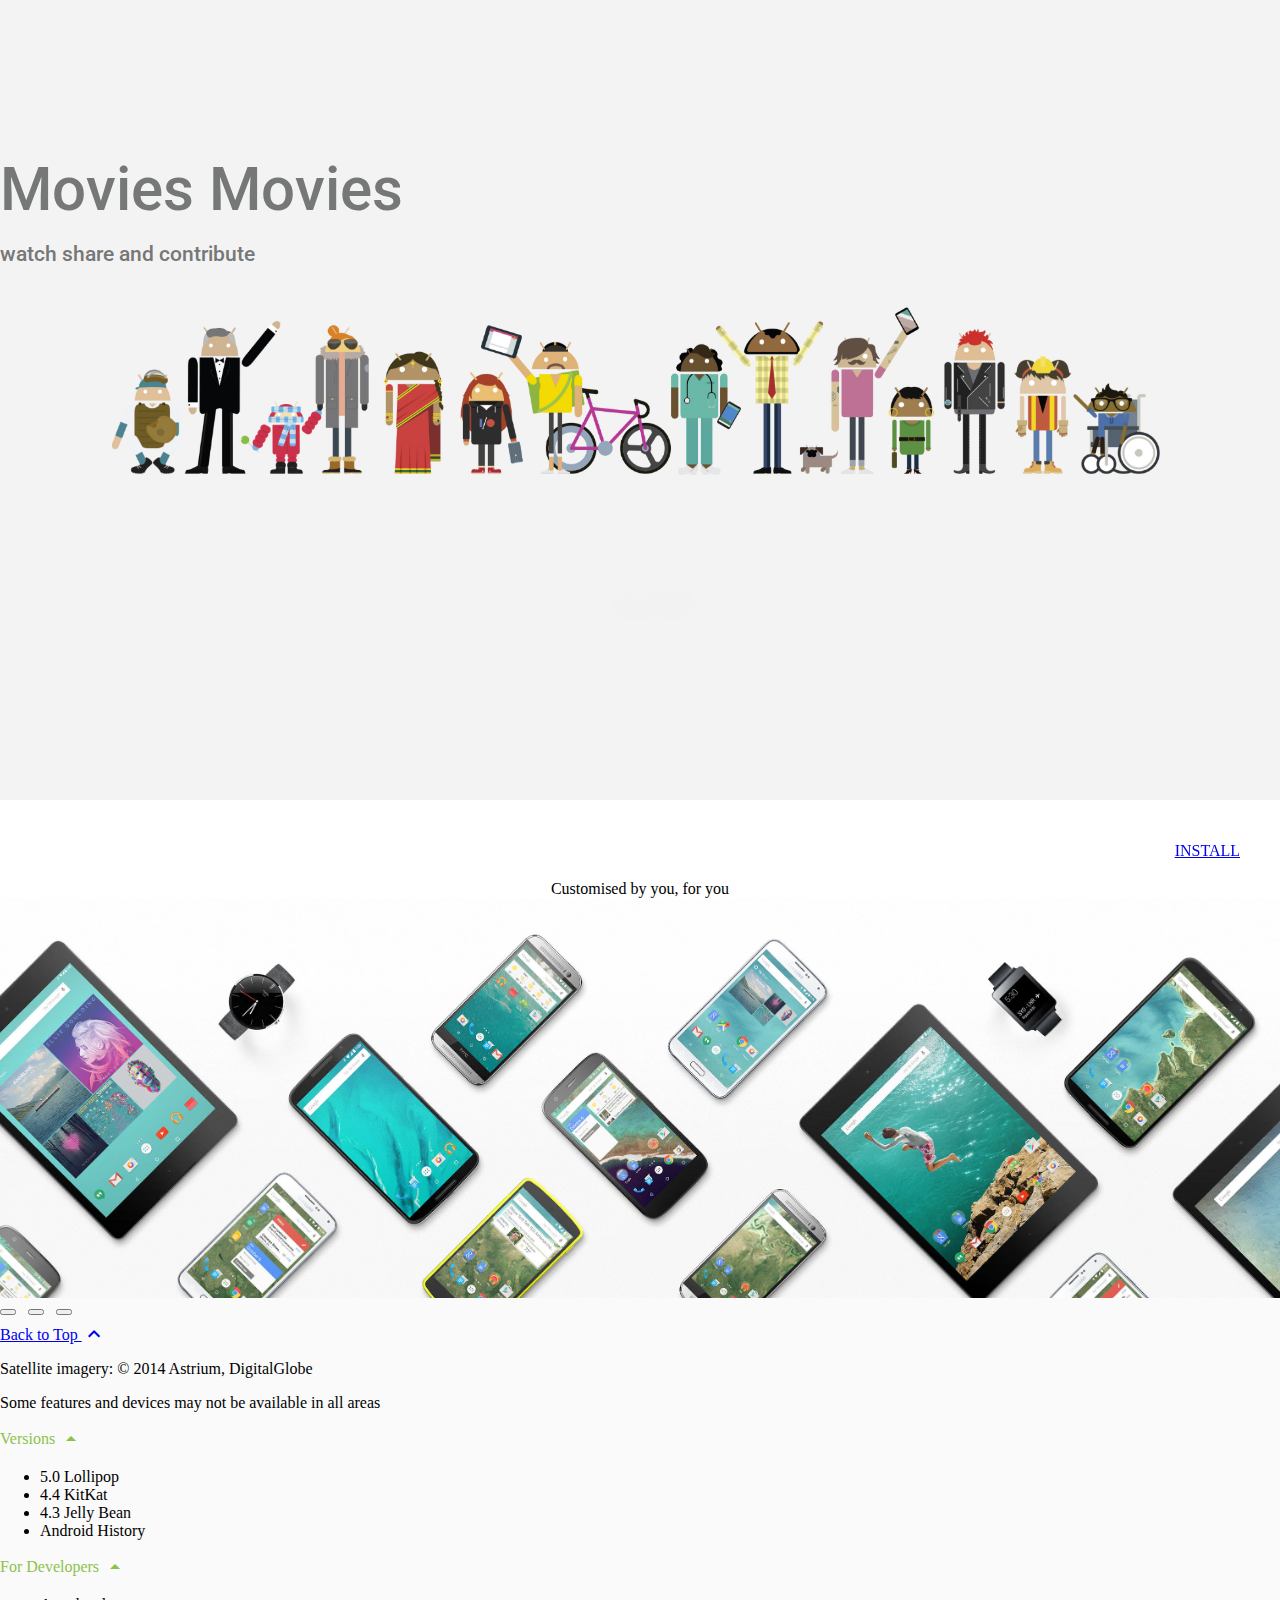
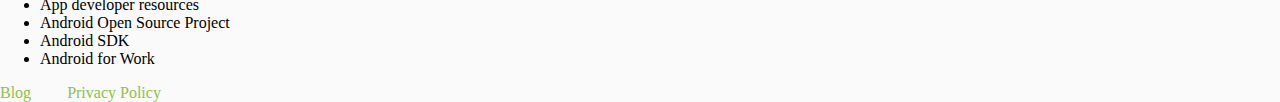
<file: index.html>
<!doctype html>
<!--
  Material Design Lite
  Copyright 2015 Google Inc. All rights reserved.

  Licensed under the Apache License, Version 2.0 (the "License");
  you may not use this file except in compliance with the License.
  You may obtain a copy of the License at

      https://www.apache.org/licenses/LICENSE-2.0

  Unless required by applicable law or agreed to in writing, software
  distributed under the License is distributed on an "AS IS" BASIS,
  WITHOUT WARRANTIES OR CONDITIONS OF ANY KIND, either express or implied.
  See the License for the specific language governing permissions and
  limitations under the License
-->

<html lang="en">
  <head>
    <meta charset="utf-8">
    <meta http-equiv="X-UA-Compatible" content="IE=edge">
    <meta name="description" content="Watch free movies online!">
    <meta name="viewport" content="width=device-width, initial-scale=1.0, minimum-scale=1.0">
	<link rel="shortcut icon" href="./githubpage/images/favicon.ico" />
    <title>Movie Arbiter</title>

    <!-- Page styles -->
    <link rel="stylesheet" href="https://fonts.googleapis.com/css?family=Roboto:regular,bold,italic,thin,light,bolditalic,black,medium&amp;lang=en">
    <link rel="stylesheet" href="https://fonts.googleapis.com/icon?family=Material+Icons">
    <link rel="stylesheet" href="https://code.getmdl.io/1.3.0/material.min.css">
    <link rel="stylesheet" href="githubpage/styles.css">
    <style>
    #view-source {
      position: fixed;
      display: block;
      right: 0;
      bottom: 0;
      margin-right: 40px;
      margin-bottom: 40px;
      z-index: 900;
    }
    </style>
  </head>
  <body>
    <div class="mdl-layout mdl-js-layout mdl-layout--fixed-header">

<!--      <div class="android-header mdl-layout__header mdl-layout__header&#45;&#45;waterfall">-->
<!--        <div class="mdl-layout__header-row">-->
<!--          <span class="android-title mdl-layout-title">-->
<!--            <img class="android-logo-image" src="images/android-logo.png">-->
<!--          </span>-->
<!--          &lt;!&ndash; Add spacer, to align navigation to the right in desktop &ndash;&gt;-->
<!--          <div class="android-header-spacer mdl-layout-spacer"></div>-->
<!--          <div class="android-search-box mdl-textfield mdl-js-textfield mdl-textfield&#45;&#45;expandable mdl-textfield&#45;&#45;floating-label mdl-textfield&#45;&#45;align-right mdl-textfield&#45;&#45;full-width">-->
<!--            <label class="mdl-button mdl-js-button mdl-button&#45;&#45;icon" for="search-field">-->
<!--              <i class="material-icons">search</i>-->
<!--            </label>-->
<!--            <div class="mdl-textfield__expandable-holder">-->
<!--              <input class="mdl-textfield__input" type="text" id="search-field">-->
<!--            </div>-->
<!--          </div>-->
<!--          &lt;!&ndash; Navigation &ndash;&gt;-->
<!--          <div class="android-navigation-container">-->
<!--            <nav class="android-navigation mdl-navigation">-->
<!--              <a class="mdl-navigation__link mdl-typography&#45;&#45;text-uppercase" href="">Phones</a>-->
<!--              <a class="mdl-navigation__link mdl-typography&#45;&#45;text-uppercase" href="">Tablets</a>-->
<!--              <a class="mdl-navigation__link mdl-typography&#45;&#45;text-uppercase" href="">Wear</a>-->
<!--              <a class="mdl-navigation__link mdl-typography&#45;&#45;text-uppercase" href="">TV</a>-->
<!--              <a class="mdl-navigation__link mdl-typography&#45;&#45;text-uppercase" href="">Auto</a>-->
<!--              <a class="mdl-navigation__link mdl-typography&#45;&#45;text-uppercase" href="">One</a>-->
<!--              <a class="mdl-navigation__link mdl-typography&#45;&#45;text-uppercase" href="">Play</a>-->
<!--            </nav>-->
<!--          </div>-->
<!--          <span class="android-mobile-title mdl-layout-title">-->
<!--            <img class="android-logo-image" src="images/android-logo.png">-->
<!--          </span>-->
<!--          <button class="android-more-button mdl-button mdl-js-button mdl-button&#45;&#45;icon mdl-js-ripple-effect" id="more-button">-->
<!--            <i class="material-icons">more_vert</i>-->
<!--          </button>-->
<!--          <ul class="mdl-menu mdl-js-menu mdl-menu&#45;&#45;bottom-right mdl-js-ripple-effect" for="more-button">-->
<!--            <li class="mdl-menu__item">5.0 Lollipop</li>-->
<!--            <li class="mdl-menu__item">4.4 KitKat</li>-->
<!--            <li disabled class="mdl-menu__item">4.3 Jelly Bean</li>-->
<!--            <li class="mdl-menu__item">Android History</li>-->
<!--          </ul>-->
<!--        </div>-->
<!--      </div>-->

<!--      <div class="android-drawer mdl-layout__drawer">-->
<!--        <span class="mdl-layout-title">-->
<!--          <img class="android-logo-image" src="images/android-logo-white.png">-->
<!--        </span>-->
<!--        <nav class="mdl-navigation">-->
<!--          <a class="mdl-navigation__link" href="">Phones</a>-->
<!--          <a class="mdl-navigation__link" href="">Tablets</a>-->
<!--          <a class="mdl-navigation__link" href="">Wear</a>-->
<!--          <a class="mdl-navigation__link" href="">TV</a>-->
<!--          <a class="mdl-navigation__link" href="">Auto</a>-->
<!--          <a class="mdl-navigation__link" href="">One</a>-->
<!--          <a class="mdl-navigation__link" href="">Play</a>-->
<!--          <div class="android-drawer-separator"></div>-->
<!--          <span class="mdl-navigation__link" href="">Versions</span>-->
<!--          <a class="mdl-navigation__link" href="">Lollipop 5.0</a>-->
<!--          <a class="mdl-navigation__link" href="">KitKat 4.4</a>-->
<!--          <a class="mdl-navigation__link" href="">Jelly Bean 4.3</a>-->
<!--          <a class="mdl-navigation__link" href="">Android history</a>-->
<!--          <div class="android-drawer-separator"></div>-->
<!--          <span class="mdl-navigation__link" href="">Resources</span>-->
<!--          <a class="mdl-navigation__link" href="">Official blog</a>-->
<!--          <a class="mdl-navigation__link" href="">Android on Google+</a>-->
<!--          <a class="mdl-navigation__link" href="">Android on Twitter</a>-->
<!--          <div class="android-drawer-separator"></div>-->
<!--          <span class="mdl-navigation__link" href="">For developers</span>-->
<!--          <a class="mdl-navigation__link" href="">App developer resources</a>-->
<!--          <a class="mdl-navigation__link" href="">Android Open Source Project</a>-->
<!--          <a class="mdl-navigation__link" href="">Android SDK</a>-->
<!--        </nav>-->
<!--      </div>-->

      <div class="android-content mdl-layout__content">
        <a name="top"></a>
        <div class="android-be-together-section mdl-typography--text-center">
          <div class="logo-font android-slogan">Movies Movies</div>
          <div class="logo-font android-sub-slogan">watch share and contribute</div>
          <div class="logo-font android-create-character">
<!--            <a href=""><img src="images/andy.png"> create your android character</a>-->
          </div>

<!--          <a href="#screens">-->
<!--            <button class="android-fab mdl-button mdl-button&#45;&#45;colored mdl-js-button mdl-button&#45;&#45;fab mdl-js-ripple-effect">-->
<!--              <i class="material-icons">expand_more</i>-->
<!--            </button>-->
<!--          </a>-->
        </div>
<!--        <div class="android-screen-section mdl-typography&#45;&#45;text-center">-->
<!--          <a name="screens"></a>-->
<!--          <div class="mdl-typography&#45;&#45;display-1-color-contrast">Powering screens of all sizes</div>-->
<!--          <div class="android-screens">-->
<!--            <div class="android-wear android-screen">-->
<!--              <a class="android-image-link" href="">-->
<!--                <img class="android-screen-image" src="images/wear-silver-on.png">-->
<!--                <img class="android-screen-image" src="images/wear-black-on.png">-->
<!--              </a>-->
<!--              <a class="android-link mdl-typography&#45;&#45;font-regular mdl-typography&#45;&#45;text-uppercase" href="">Android Wear</a>-->
<!--            </div>-->
<!--            <div class="android-phone android-screen">-->
<!--              <a class="android-image-link" href="">-->
<!--                <img class="android-screen-image" src="images/nexus6-on.jpg">-->
<!--              </a>-->
<!--              <a class="android-link mdl-typography&#45;&#45;font-regular mdl-typography&#45;&#45;text-uppercase" href="">Phones</a>-->
<!--            </div>-->
<!--            <div class="android-tablet android-screen">-->
<!--              <a class="android-image-link" href="">-->
<!--                <img class="android-screen-image" src="images/nexus9-on.jpg">-->
<!--              </a>-->
<!--              <a class="android-link mdl-typography&#45;&#45;font-regular mdl-typography&#45;&#45;text-uppercase" href="">Tablets</a>-->
<!--            </div>-->
<!--            <div class="android-tv android-screen">-->
<!--              <a class="android-image-link" href="">-->
<!--                <img class="android-screen-image" src="images/tv-on.jpg">-->
<!--              </a>-->
<!--              <a class="android-link mdl-typography&#45;&#45;font-regular mdl-typography&#45;&#45;text-uppercase" href="">Android TV</a>-->
<!--            </div>-->
<!--            <div class="android-auto android-screen">-->
<!--              <a class="android-image-link" href="">-->
<!--                <img class="android-screen-image" src="images/auto-on.jpg">-->
<!--              </a>-->
<!--              <a class="android-link mdl-typography&#45;&#45;font-regular mdl-typography&#45;&#45;text-uppercase mdl-typography&#45;&#45;text-left" href="">Coming Soon: Android Auto</a>-->
<!--            </div>-->
<!--          </div>-->
<!--        </div>-->
<!--        <div class="android-wear-section">-->
<!--          <div class="android-wear-band">-->
<!--            <div class="android-wear-band-text">-->
<!--              <div class="mdl-typography&#45;&#45;display-2 mdl-typography&#45;&#45;font-thin">The best of Google built in</div>-->
<!--              <p class="mdl-typography&#45;&#45;headline mdl-typography&#45;&#45;font-thin">-->
<!--                Android works perfectly with your favourite apps like Google Maps,-->
<!--                Calendar and YouTube.-->
<!--              </p>-->
<!--              <p>-->
<!--                <a class="mdl-typography&#45;&#45;font-regular mdl-typography&#45;&#45;text-uppercase android-alt-link" href="">-->
<!--                  See what's new in the Play Store&nbsp;<i class="material-icons">chevron_right</i>-->
<!--                </a>-->
<!--              </p>-->
<!--            </div>-->
<!--          </div>-->
<!--        </div>-->
        <div class="android-customized-section">
          <div class="android-customized-section-text">
            <div class="mdl-typography--font-light mdl-typography--display-1-color-contrast">Customised by you, for you</div>
<!--            <p class="mdl-typography&#45;&#45;font-light">-->
<!--              Put the movie that you care about: the latest news, the weather or a stream of your recent photos.-->
<!--              <br>-->
<!--              <a href="" class="android-link mdl-typography&#45;&#45;font-light">Customise your phone</a>-->
<!--            </p>-->
          </div>
          <div class="android-customized-section-image"></div>
        </div>
<!--        <div class="android-more-section">-->
<!--          <div class="android-section-title mdl-typography&#45;&#45;display-1-color-contrast">More from Android</div>-->
<!--          <div class="android-card-container mdl-grid">-->
<!--            <div class="mdl-cell mdl-cell&#45;&#45;3-col mdl-cell&#45;&#45;4-col-tablet mdl-cell&#45;&#45;4-col-phone mdl-card mdl-shadow&#45;&#45;3dp">-->
<!--              <div class="mdl-card__media">-->
<!--                <img src="images/more-from-1.png">-->
<!--              </div>-->
<!--              <div class="mdl-card__title">-->
<!--                 <h4 class="mdl-card__title-text">Get going on Android</h4>-->
<!--              </div>-->
<!--              <div class="mdl-card__supporting-text">-->
<!--                <span class="mdl-typography&#45;&#45;font-light mdl-typography&#45;&#45;subhead">Four tips to make your switch to Android quick and easy</span>-->
<!--              </div>-->
<!--              <div class="mdl-card__actions">-->
<!--                 <a class="android-link mdl-button mdl-js-button mdl-typography&#45;&#45;text-uppercase" href="">-->
<!--                   Make the switch-->
<!--                   <i class="material-icons">chevron_right</i>-->
<!--                 </a>-->
<!--              </div>-->
<!--            </div>-->

<!--            <div class="mdl-cell mdl-cell&#45;&#45;3-col mdl-cell&#45;&#45;4-col-tablet mdl-cell&#45;&#45;4-col-phone mdl-card mdl-shadow&#45;&#45;3dp">-->
<!--              <div class="mdl-card__media">-->
<!--                <img src="images/more-from-4.png">-->
<!--              </div>-->
<!--              <div class="mdl-card__title">-->
<!--                 <h4 class="mdl-card__title-text">Create your own Android character</h4>-->
<!--              </div>-->
<!--              <div class="mdl-card__supporting-text">-->
<!--                <span class="mdl-typography&#45;&#45;font-light mdl-typography&#45;&#45;subhead">Turn the little green Android mascot into you, your friends, anyone!</span>-->
<!--              </div>-->
<!--              <div class="mdl-card__actions">-->
<!--                 <a class="android-link mdl-button mdl-js-button mdl-typography&#45;&#45;text-uppercase" href="">-->
<!--                   androidify.com-->
<!--                   <i class="material-icons">chevron_right</i>-->
<!--                 </a>-->
<!--              </div>-->
<!--            </div>-->

<!--            <div class="mdl-cell mdl-cell&#45;&#45;3-col mdl-cell&#45;&#45;4-col-tablet mdl-cell&#45;&#45;4-col-phone mdl-card mdl-shadow&#45;&#45;3dp">-->
<!--              <div class="mdl-card__media">-->
<!--                <img src="images/more-from-2.png">-->
<!--              </div>-->
<!--              <div class="mdl-card__title">-->
<!--                 <h4 class="mdl-card__title-text">Get a clean customisable home screen</h4>-->
<!--              </div>-->
<!--              <div class="mdl-card__supporting-text">-->
<!--                <span class="mdl-typography&#45;&#45;font-light mdl-typography&#45;&#45;subhead">A clean, simple, customisable home screen that comes with the power of Google Now: Traffic alerts, weather and much more, just a swipe away.</span>-->
<!--              </div>-->
<!--              <div class="mdl-card__actions">-->
<!--                 <a class="android-link mdl-button mdl-js-button mdl-typography&#45;&#45;text-uppercase" href="">-->
<!--                   Download now-->
<!--                   <i class="material-icons">chevron_right</i>-->
<!--                 </a>-->
<!--              </div>-->
<!--            </div>-->

<!--            <div class="mdl-cell mdl-cell&#45;&#45;3-col mdl-cell&#45;&#45;4-col-tablet mdl-cell&#45;&#45;4-col-phone mdl-card mdl-shadow&#45;&#45;3dp">-->
<!--              <div class="mdl-card__media">-->
<!--                <img src="images/more-from-3.png">-->
<!--              </div>-->
<!--              <div class="mdl-card__title">-->
<!--                 <h4 class="mdl-card__title-text">Millions to choose from</h4>-->
<!--              </div>-->
<!--              <div class="mdl-card__supporting-text">-->
<!--                <span class="mdl-typography&#45;&#45;font-light mdl-typography&#45;&#45;subhead">Hail a taxi, find a recipe, run through a temple – Google Play has all the apps and games that let you make your Android device uniquely yours.</span>-->
<!--              </div>-->
<!--              <div class="mdl-card__actions">-->
<!--                 <a class="android-link mdl-button mdl-js-button mdl-typography&#45;&#45;text-uppercase" href="">-->
<!--                   Find apps-->
<!--                   <i class="material-icons">chevron_right</i>-->
<!--                 </a>-->
<!--              </div>-->
<!--            </div>-->
<!--          </div>-->
<!--        </div>-->

        <footer class="android-footer mdl-mega-footer">
          <div class="mdl-mega-footer--top-section">
            <div class="mdl-mega-footer--left-section">
              <button class="mdl-mega-footer--social-btn"></button>
              &nbsp;
              <button class="mdl-mega-footer--social-btn"></button>
              &nbsp;
              <button class="mdl-mega-footer--social-btn"></button>
            </div>
            <div class="mdl-mega-footer--right-section">
              <a class="mdl-typography--font-light" href="#top">
                Back to Top
                <i class="material-icons">expand_less</i>
              </a>
            </div>
          </div>

          <div class="mdl-mega-footer--middle-section">
            <p class="mdl-typography--font-light">Satellite imagery: © 2014 Astrium, DigitalGlobe</p>
            <p class="mdl-typography--font-light">Some features and devices may not be available in all areas</p>
          </div>

          <div class="mdl-mega-footer--bottom-section">
            <a class="android-link android-link-menu mdl-typography--font-light" id="version-dropdown">
              Versions
              <i class="material-icons">arrow_drop_up</i>
            </a>
            <ul class="mdl-menu mdl-js-menu mdl-menu--top-left mdl-js-ripple-effect" for="version-dropdown">
              <li class="mdl-menu__item">5.0 Lollipop</li>
              <li class="mdl-menu__item">4.4 KitKat</li>
              <li class="mdl-menu__item">4.3 Jelly Bean</li>
              <li class="mdl-menu__item">Android History</li>
            </ul>
            <a class="android-link android-link-menu mdl-typography--font-light" id="developers-dropdown">
              For Developers
              <i class="material-icons">arrow_drop_up</i>
            </a>
            <ul class="mdl-menu mdl-js-menu mdl-menu--top-left mdl-js-ripple-effect" for="developers-dropdown">
              <li class="mdl-menu__item">App developer resources</li>
              <li class="mdl-menu__item">Android Open Source Project</li>
              <li class="mdl-menu__item">Android SDK</li>
              <li class="mdl-menu__item">Android for Work</li>
            </ul>
            <a class="android-link mdl-typography--font-light" href="">Blog</a>
            <a class="android-link mdl-typography--font-light" href="">Privacy Policy</a>
          </div>

        </footer>
      </div>
    </div>
    <a href="https://play.google.com/store/apps/details?id=com.yami.movie" target="_blank" id="view-source" class="mdl-button mdl-js-button mdl-button--raised mdl-js-ripple-effect mdl-color--accent mdl-color-text--accent-contrast">INSTALL</a>
    <script src="https://code.getmdl.io/1.3.0/material.min.js"></script>
  </body>
</html>
</file>
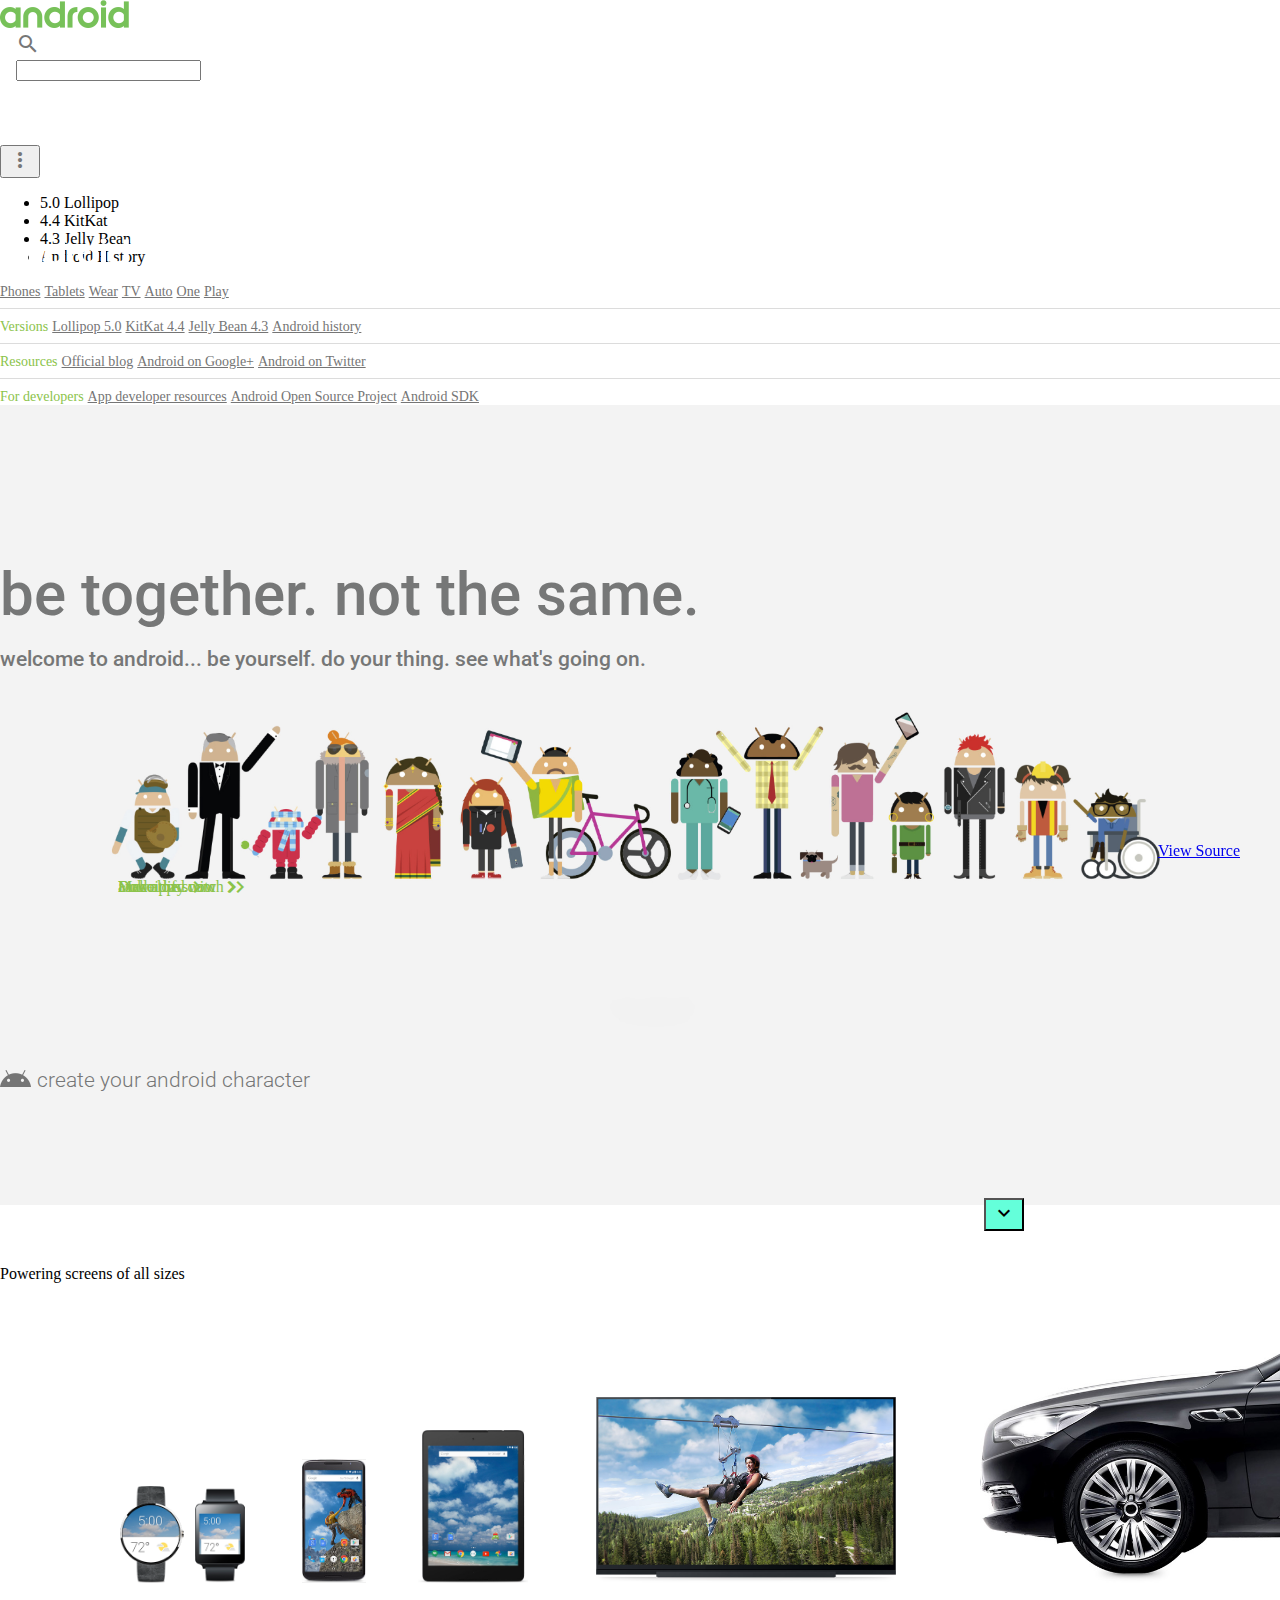
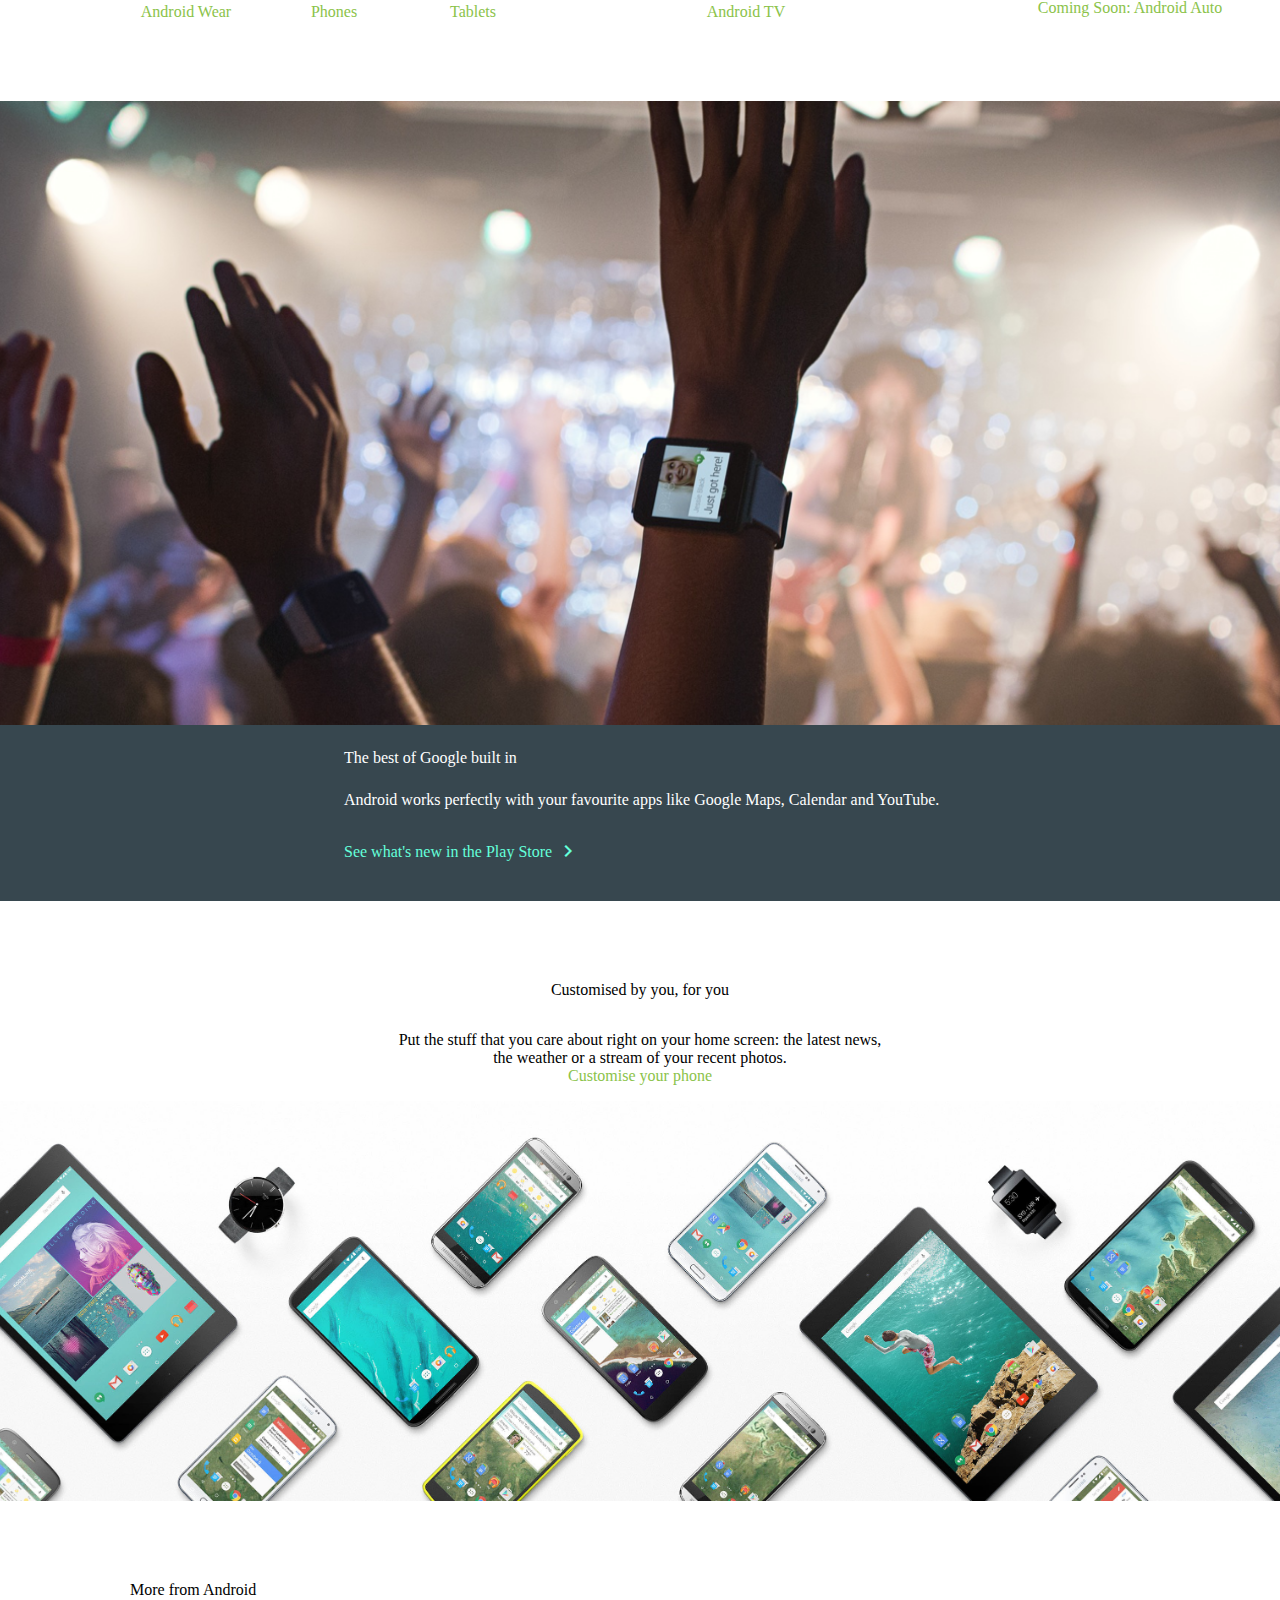
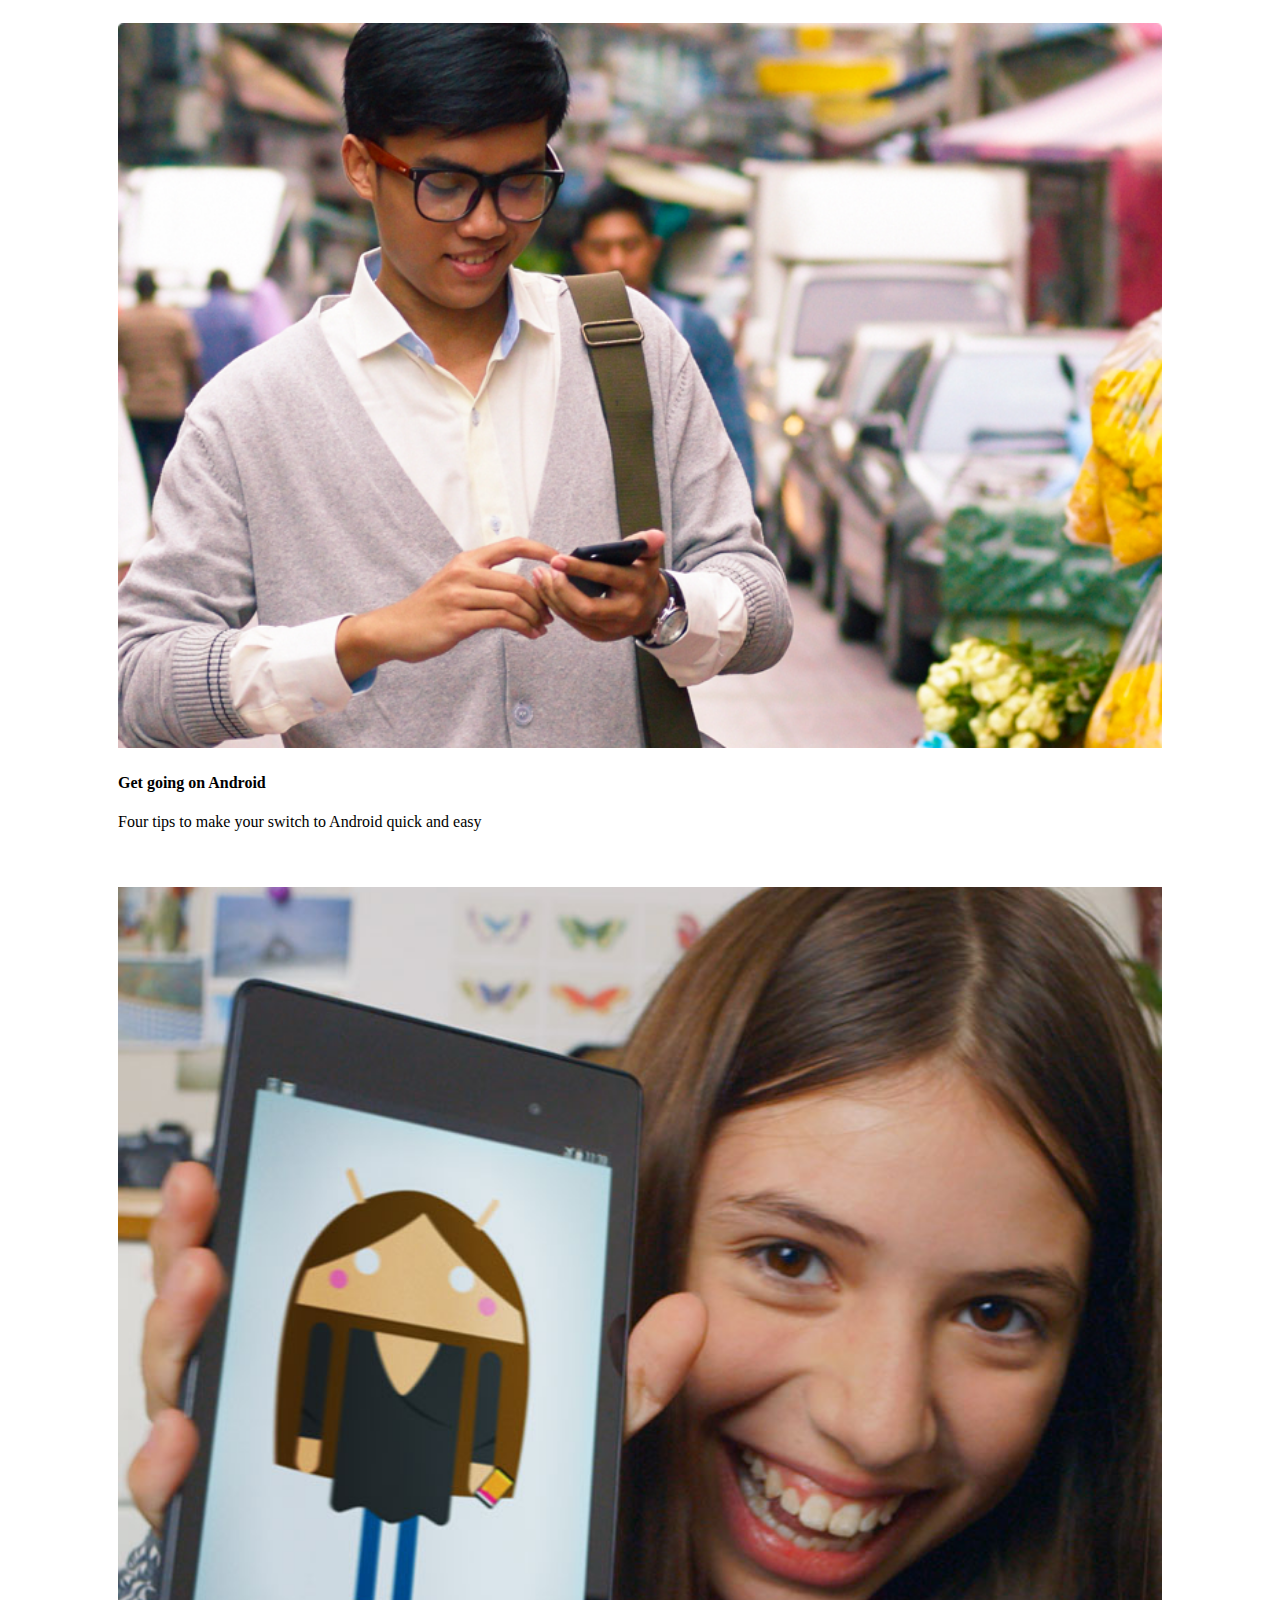
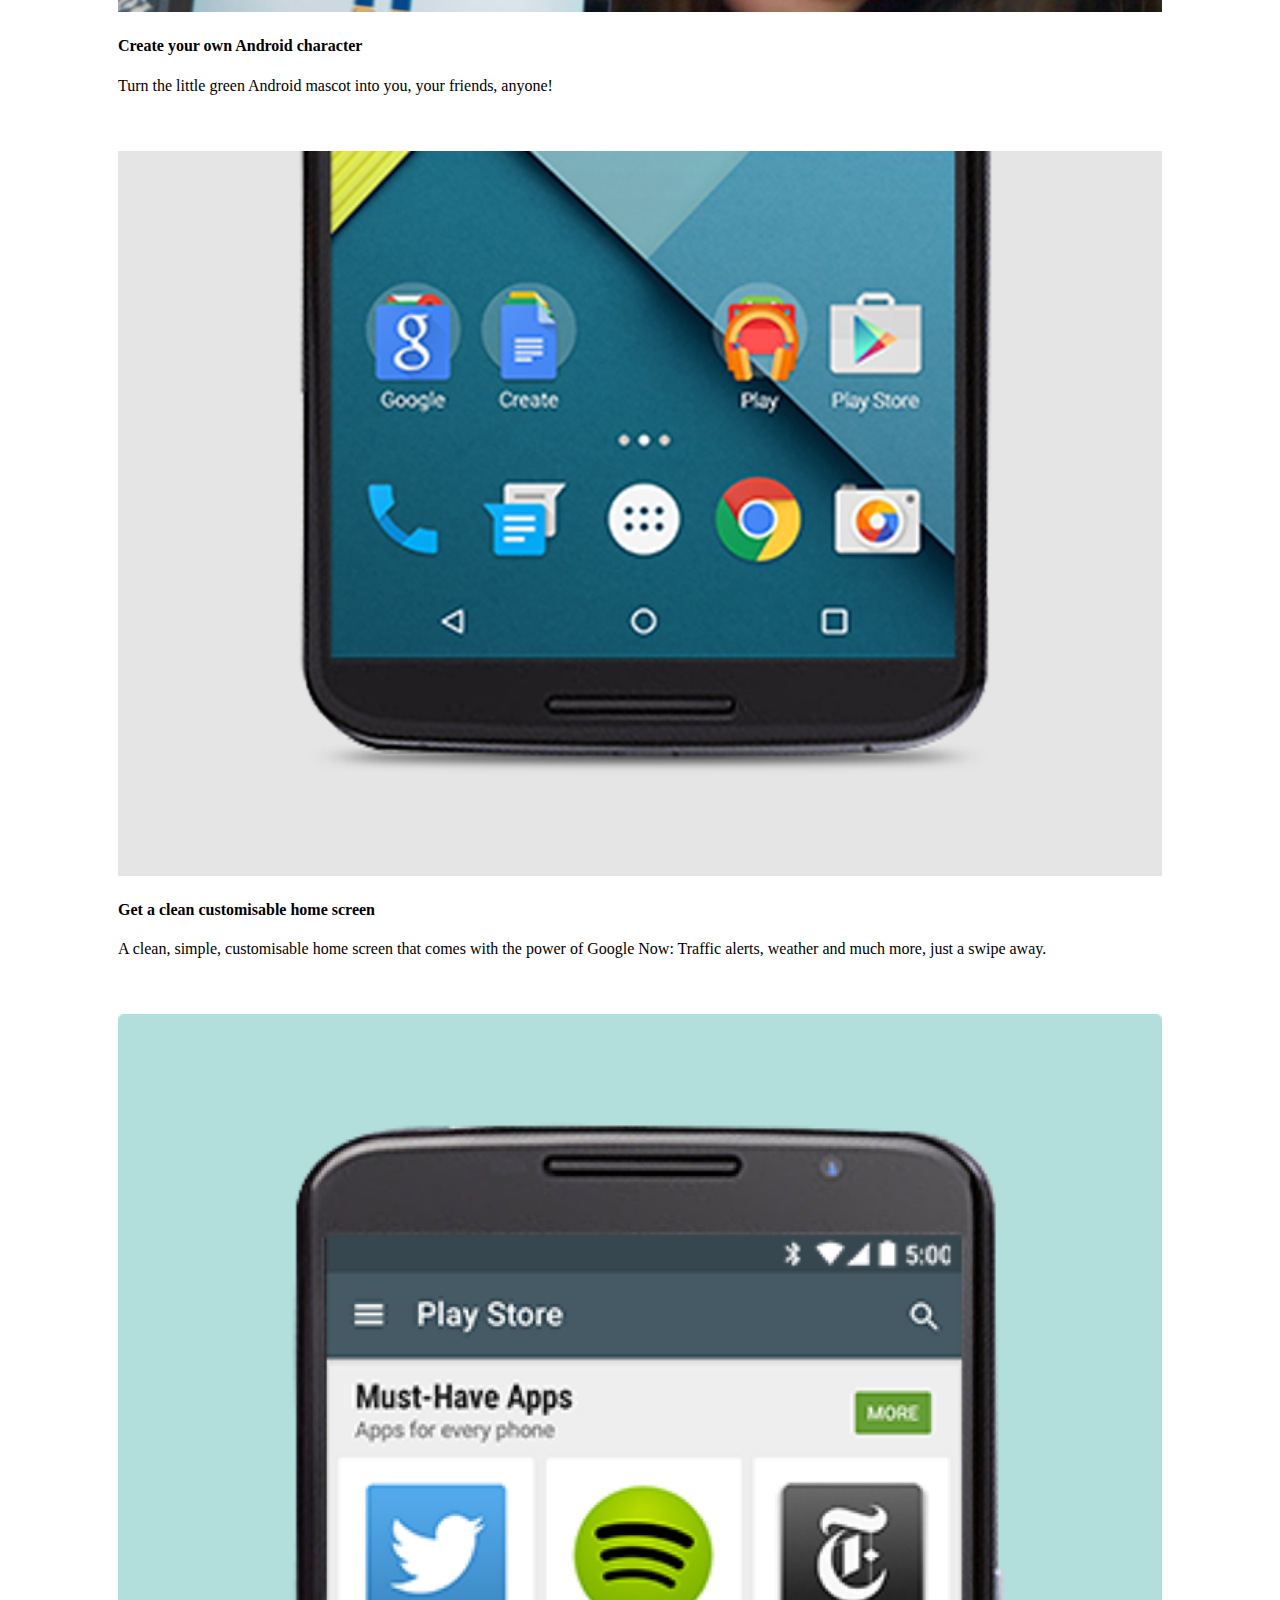
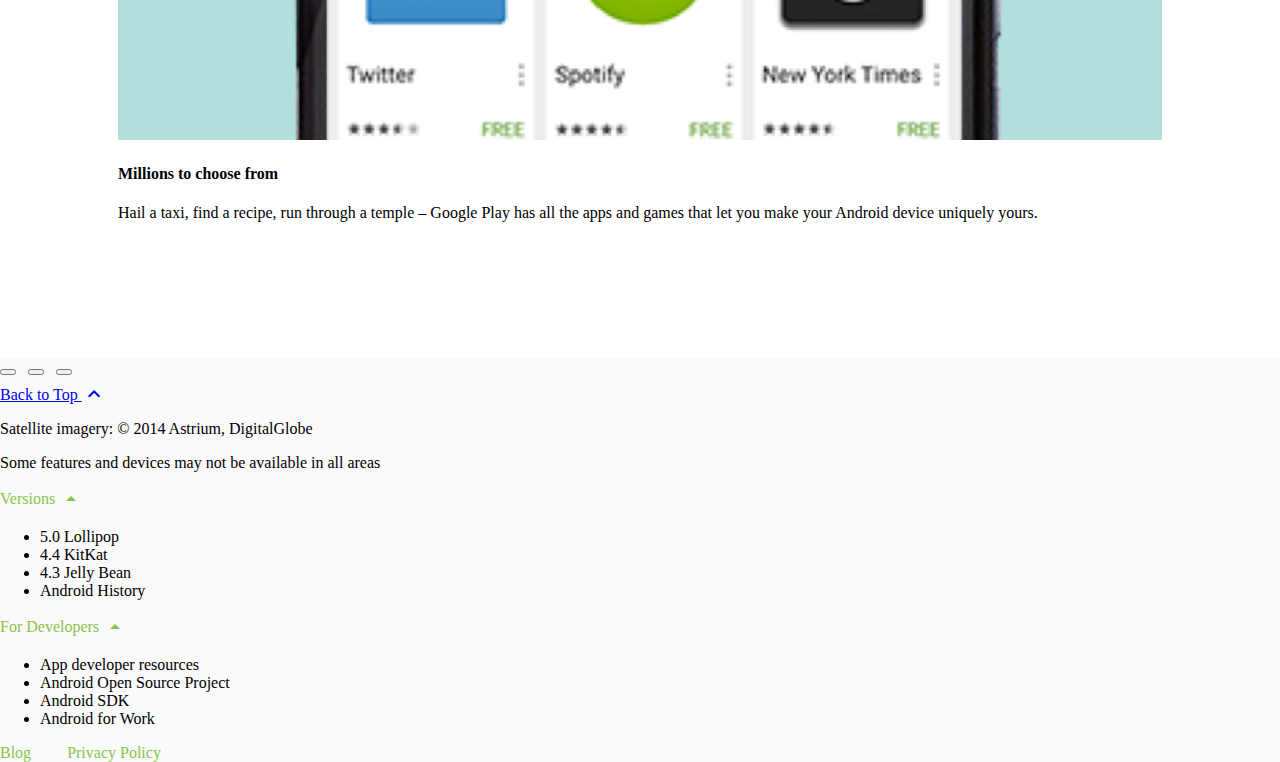
<file: githubpage/index.html>
<!doctype html>
<!--
  Material Design Lite
  Copyright 2015 Google Inc. All rights reserved.

  Licensed under the Apache License, Version 2.0 (the "License");
  you may not use this file except in compliance with the License.
  You may obtain a copy of the License at

      https://www.apache.org/licenses/LICENSE-2.0

  Unless required by applicable law or agreed to in writing, software
  distributed under the License is distributed on an "AS IS" BASIS,
  WITHOUT WARRANTIES OR CONDITIONS OF ANY KIND, either express or implied.
  See the License for the specific language governing permissions and
  limitations under the License
-->

<html lang="en">
  <head>
    <meta charset="utf-8">
    <meta http-equiv="X-UA-Compatible" content="IE=edge">
    <meta name="description" content="Introducing Lollipop, a sweet new take on Android.">
    <meta name="viewport" content="width=device-width, initial-scale=1.0, minimum-scale=1.0">
    <title>Android</title>

    <!-- Page styles -->
    <link rel="stylesheet" href="https://fonts.googleapis.com/css?family=Roboto:regular,bold,italic,thin,light,bolditalic,black,medium&amp;lang=en">
    <link rel="stylesheet" href="https://fonts.googleapis.com/icon?family=Material+Icons">
    <link rel="stylesheet" href="https://code.getmdl.io/1.3.0/material.min.css">
    <link rel="stylesheet" href="styles.css">
    <style>
    #view-source {
      position: fixed;
      display: block;
      right: 0;
      bottom: 0;
      margin-right: 40px;
      margin-bottom: 40px;
      z-index: 900;
    }
    </style>
  </head>
  <body>
    <div class="mdl-layout mdl-js-layout mdl-layout--fixed-header">

      <div class="android-header mdl-layout__header mdl-layout__header--waterfall">
        <div class="mdl-layout__header-row">
          <span class="android-title mdl-layout-title">
            <img class="android-logo-image" src="images/android-logo.png">
          </span>
          <!-- Add spacer, to align navigation to the right in desktop -->
          <div class="android-header-spacer mdl-layout-spacer"></div>
          <div class="android-search-box mdl-textfield mdl-js-textfield mdl-textfield--expandable mdl-textfield--floating-label mdl-textfield--align-right mdl-textfield--full-width">
            <label class="mdl-button mdl-js-button mdl-button--icon" for="search-field">
              <i class="material-icons">search</i>
            </label>
            <div class="mdl-textfield__expandable-holder">
              <input class="mdl-textfield__input" type="text" id="search-field">
            </div>
          </div>
          <!-- Navigation -->
          <div class="android-navigation-container">
            <nav class="android-navigation mdl-navigation">
              <a class="mdl-navigation__link mdl-typography--text-uppercase" href="">Phones</a>
              <a class="mdl-navigation__link mdl-typography--text-uppercase" href="">Tablets</a>
              <a class="mdl-navigation__link mdl-typography--text-uppercase" href="">Wear</a>
              <a class="mdl-navigation__link mdl-typography--text-uppercase" href="">TV</a>
              <a class="mdl-navigation__link mdl-typography--text-uppercase" href="">Auto</a>
              <a class="mdl-navigation__link mdl-typography--text-uppercase" href="">One</a>
              <a class="mdl-navigation__link mdl-typography--text-uppercase" href="">Play</a>
            </nav>
          </div>
          <span class="android-mobile-title mdl-layout-title">
            <img class="android-logo-image" src="images/android-logo.png">
          </span>
          <button class="android-more-button mdl-button mdl-js-button mdl-button--icon mdl-js-ripple-effect" id="more-button">
            <i class="material-icons">more_vert</i>
          </button>
          <ul class="mdl-menu mdl-js-menu mdl-menu--bottom-right mdl-js-ripple-effect" for="more-button">
            <li class="mdl-menu__item">5.0 Lollipop</li>
            <li class="mdl-menu__item">4.4 KitKat</li>
            <li disabled class="mdl-menu__item">4.3 Jelly Bean</li>
            <li class="mdl-menu__item">Android History</li>
          </ul>
        </div>
      </div>

      <div class="android-drawer mdl-layout__drawer">
        <span class="mdl-layout-title">
          <img class="android-logo-image" src="images/android-logo-white.png">
        </span>
        <nav class="mdl-navigation">
          <a class="mdl-navigation__link" href="">Phones</a>
          <a class="mdl-navigation__link" href="">Tablets</a>
          <a class="mdl-navigation__link" href="">Wear</a>
          <a class="mdl-navigation__link" href="">TV</a>
          <a class="mdl-navigation__link" href="">Auto</a>
          <a class="mdl-navigation__link" href="">One</a>
          <a class="mdl-navigation__link" href="">Play</a>
          <div class="android-drawer-separator"></div>
          <span class="mdl-navigation__link" href="">Versions</span>
          <a class="mdl-navigation__link" href="">Lollipop 5.0</a>
          <a class="mdl-navigation__link" href="">KitKat 4.4</a>
          <a class="mdl-navigation__link" href="">Jelly Bean 4.3</a>
          <a class="mdl-navigation__link" href="">Android history</a>
          <div class="android-drawer-separator"></div>
          <span class="mdl-navigation__link" href="">Resources</span>
          <a class="mdl-navigation__link" href="">Official blog</a>
          <a class="mdl-navigation__link" href="">Android on Google+</a>
          <a class="mdl-navigation__link" href="">Android on Twitter</a>
          <div class="android-drawer-separator"></div>
          <span class="mdl-navigation__link" href="">For developers</span>
          <a class="mdl-navigation__link" href="">App developer resources</a>
          <a class="mdl-navigation__link" href="">Android Open Source Project</a>
          <a class="mdl-navigation__link" href="">Android SDK</a>
        </nav>
      </div>

      <div class="android-content mdl-layout__content">
        <a name="top"></a>
        <div class="android-be-together-section mdl-typography--text-center">
          <div class="logo-font android-slogan">be together. not the same.</div>
          <div class="logo-font android-sub-slogan">welcome to android... be yourself. do your thing. see what's going on.</div>
          <div class="logo-font android-create-character">
            <a href=""><img src="images/andy.png"> create your android character</a>
          </div>

          <a href="#screens">
            <button class="android-fab mdl-button mdl-button--colored mdl-js-button mdl-button--fab mdl-js-ripple-effect">
              <i class="material-icons">expand_more</i>
            </button>
          </a>
        </div>
        <div class="android-screen-section mdl-typography--text-center">
          <a name="screens"></a>
          <div class="mdl-typography--display-1-color-contrast">Powering screens of all sizes</div>
          <div class="android-screens">
            <div class="android-wear android-screen">
              <a class="android-image-link" href="">
                <img class="android-screen-image" src="images/wear-silver-on.png">
                <img class="android-screen-image" src="images/wear-black-on.png">
              </a>
              <a class="android-link mdl-typography--font-regular mdl-typography--text-uppercase" href="">Android Wear</a>
            </div>
            <div class="android-phone android-screen">
              <a class="android-image-link" href="">
                <img class="android-screen-image" src="images/nexus6-on.jpg">
              </a>
              <a class="android-link mdl-typography--font-regular mdl-typography--text-uppercase" href="">Phones</a>
            </div>
            <div class="android-tablet android-screen">
              <a class="android-image-link" href="">
                <img class="android-screen-image" src="images/nexus9-on.jpg">
              </a>
              <a class="android-link mdl-typography--font-regular mdl-typography--text-uppercase" href="">Tablets</a>
            </div>
            <div class="android-tv android-screen">
              <a class="android-image-link" href="">
                <img class="android-screen-image" src="images/tv-on.jpg">
              </a>
              <a class="android-link mdl-typography--font-regular mdl-typography--text-uppercase" href="">Android TV</a>
            </div>
            <div class="android-auto android-screen">
              <a class="android-image-link" href="">
                <img class="android-screen-image" src="images/auto-on.jpg">
              </a>
              <a class="android-link mdl-typography--font-regular mdl-typography--text-uppercase mdl-typography--text-left" href="">Coming Soon: Android Auto</a>
            </div>
          </div>
        </div>
        <div class="android-wear-section">
          <div class="android-wear-band">
            <div class="android-wear-band-text">
              <div class="mdl-typography--display-2 mdl-typography--font-thin">The best of Google built in</div>
              <p class="mdl-typography--headline mdl-typography--font-thin">
                Android works perfectly with your favourite apps like Google Maps,
                Calendar and YouTube.
              </p>
              <p>
                <a class="mdl-typography--font-regular mdl-typography--text-uppercase android-alt-link" href="">
                  See what's new in the Play Store&nbsp;<i class="material-icons">chevron_right</i>
                </a>
              </p>
            </div>
          </div>
        </div>
        <div class="android-customized-section">
          <div class="android-customized-section-text">
            <div class="mdl-typography--font-light mdl-typography--display-1-color-contrast">Customised by you, for you</div>
            <p class="mdl-typography--font-light">
              Put the stuff that you care about right on your home screen: the latest news, the weather or a stream of your recent photos.
              <br>
              <a href="" class="android-link mdl-typography--font-light">Customise your phone</a>
            </p>
          </div>
          <div class="android-customized-section-image"></div>
        </div>
        <div class="android-more-section">
          <div class="android-section-title mdl-typography--display-1-color-contrast">More from Android</div>
          <div class="android-card-container mdl-grid">
            <div class="mdl-cell mdl-cell--3-col mdl-cell--4-col-tablet mdl-cell--4-col-phone mdl-card mdl-shadow--3dp">
              <div class="mdl-card__media">
                <img src="images/more-from-1.png">
              </div>
              <div class="mdl-card__title">
                 <h4 class="mdl-card__title-text">Get going on Android</h4>
              </div>
              <div class="mdl-card__supporting-text">
                <span class="mdl-typography--font-light mdl-typography--subhead">Four tips to make your switch to Android quick and easy</span>
              </div>
              <div class="mdl-card__actions">
                 <a class="android-link mdl-button mdl-js-button mdl-typography--text-uppercase" href="">
                   Make the switch
                   <i class="material-icons">chevron_right</i>
                 </a>
              </div>
            </div>

            <div class="mdl-cell mdl-cell--3-col mdl-cell--4-col-tablet mdl-cell--4-col-phone mdl-card mdl-shadow--3dp">
              <div class="mdl-card__media">
                <img src="images/more-from-4.png">
              </div>
              <div class="mdl-card__title">
                 <h4 class="mdl-card__title-text">Create your own Android character</h4>
              </div>
              <div class="mdl-card__supporting-text">
                <span class="mdl-typography--font-light mdl-typography--subhead">Turn the little green Android mascot into you, your friends, anyone!</span>
              </div>
              <div class="mdl-card__actions">
                 <a class="android-link mdl-button mdl-js-button mdl-typography--text-uppercase" href="">
                   androidify.com
                   <i class="material-icons">chevron_right</i>
                 </a>
              </div>
            </div>

            <div class="mdl-cell mdl-cell--3-col mdl-cell--4-col-tablet mdl-cell--4-col-phone mdl-card mdl-shadow--3dp">
              <div class="mdl-card__media">
                <img src="images/more-from-2.png">
              </div>
              <div class="mdl-card__title">
                 <h4 class="mdl-card__title-text">Get a clean customisable home screen</h4>
              </div>
              <div class="mdl-card__supporting-text">
                <span class="mdl-typography--font-light mdl-typography--subhead">A clean, simple, customisable home screen that comes with the power of Google Now: Traffic alerts, weather and much more, just a swipe away.</span>
              </div>
              <div class="mdl-card__actions">
                 <a class="android-link mdl-button mdl-js-button mdl-typography--text-uppercase" href="">
                   Download now
                   <i class="material-icons">chevron_right</i>
                 </a>
              </div>
            </div>

            <div class="mdl-cell mdl-cell--3-col mdl-cell--4-col-tablet mdl-cell--4-col-phone mdl-card mdl-shadow--3dp">
              <div class="mdl-card__media">
                <img src="images/more-from-3.png">
              </div>
              <div class="mdl-card__title">
                 <h4 class="mdl-card__title-text">Millions to choose from</h4>
              </div>
              <div class="mdl-card__supporting-text">
                <span class="mdl-typography--font-light mdl-typography--subhead">Hail a taxi, find a recipe, run through a temple – Google Play has all the apps and games that let you make your Android device uniquely yours.</span>
              </div>
              <div class="mdl-card__actions">
                 <a class="android-link mdl-button mdl-js-button mdl-typography--text-uppercase" href="">
                   Find apps
                   <i class="material-icons">chevron_right</i>
                 </a>
              </div>
            </div>
          </div>
        </div>

        <footer class="android-footer mdl-mega-footer">
          <div class="mdl-mega-footer--top-section">
            <div class="mdl-mega-footer--left-section">
              <button class="mdl-mega-footer--social-btn"></button>
              &nbsp;
              <button class="mdl-mega-footer--social-btn"></button>
              &nbsp;
              <button class="mdl-mega-footer--social-btn"></button>
            </div>
            <div class="mdl-mega-footer--right-section">
              <a class="mdl-typography--font-light" href="#top">
                Back to Top
                <i class="material-icons">expand_less</i>
              </a>
            </div>
          </div>

          <div class="mdl-mega-footer--middle-section">
            <p class="mdl-typography--font-light">Satellite imagery: © 2014 Astrium, DigitalGlobe</p>
            <p class="mdl-typography--font-light">Some features and devices may not be available in all areas</p>
          </div>

          <div class="mdl-mega-footer--bottom-section">
            <a class="android-link android-link-menu mdl-typography--font-light" id="version-dropdown">
              Versions
              <i class="material-icons">arrow_drop_up</i>
            </a>
            <ul class="mdl-menu mdl-js-menu mdl-menu--top-left mdl-js-ripple-effect" for="version-dropdown">
              <li class="mdl-menu__item">5.0 Lollipop</li>
              <li class="mdl-menu__item">4.4 KitKat</li>
              <li class="mdl-menu__item">4.3 Jelly Bean</li>
              <li class="mdl-menu__item">Android History</li>
            </ul>
            <a class="android-link android-link-menu mdl-typography--font-light" id="developers-dropdown">
              For Developers
              <i class="material-icons">arrow_drop_up</i>
            </a>
            <ul class="mdl-menu mdl-js-menu mdl-menu--top-left mdl-js-ripple-effect" for="developers-dropdown">
              <li class="mdl-menu__item">App developer resources</li>
              <li class="mdl-menu__item">Android Open Source Project</li>
              <li class="mdl-menu__item">Android SDK</li>
              <li class="mdl-menu__item">Android for Work</li>
            </ul>
            <a class="android-link mdl-typography--font-light" href="">Blog</a>
            <a class="android-link mdl-typography--font-light" href="">Privacy Policy</a>
          </div>

        </footer>
      </div>
    </div>
    <a href="https://github.com/google/material-design-lite/blob/mdl-1.x/templates/android-dot-com/" target="_blank" id="view-source" class="mdl-button mdl-js-button mdl-button--raised mdl-js-ripple-effect mdl-color--accent mdl-color-text--accent-contrast">View Source</a>
    <script src="https://code.getmdl.io/1.3.0/material.min.js"></script>
  </body>
</html>
</file>
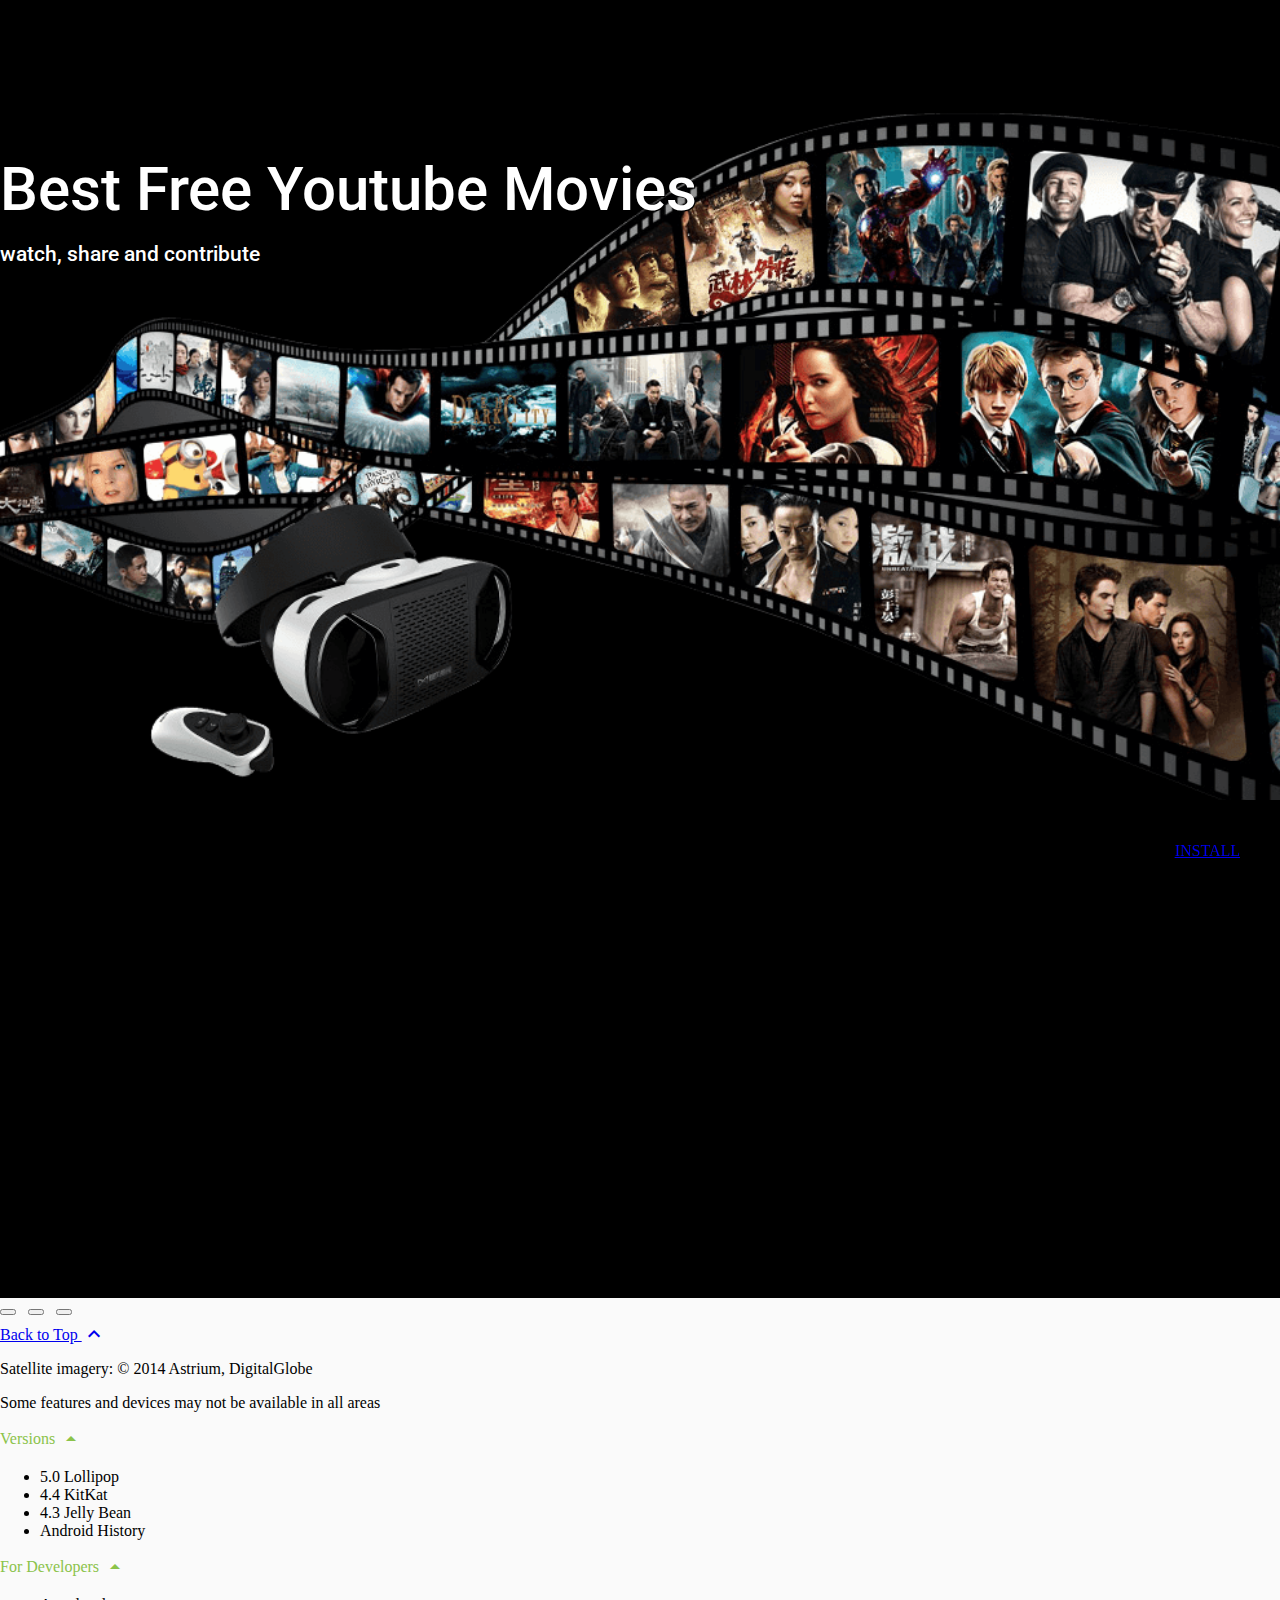
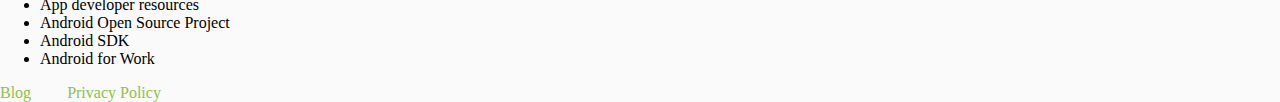
<file: product_development/source/movie-netlify-site/index.html>
<!doctype html>
<!--
  Material Design Lite
  Copyright 2015 Google Inc. All rights reserved.

  Licensed under the Apache License, Version 2.0 (the "License");
  you may not use this file except in compliance with the License.
  You may obtain a copy of the License at

      https://www.apache.org/licenses/LICENSE-2.0

  Unless required by applicable law or agreed to in writing, software
  distributed under the License is distributed on an "AS IS" BASIS,
  WITHOUT WARRANTIES OR CONDITIONS OF ANY KIND, either express or implied.
  See the License for the specific language governing permissions and
  limitations under the License
-->

<html lang="en">
  <head>
    <meta charset="utf-8">
    <meta http-equiv="X-UA-Compatible" content="IE=edge">
    <meta name="description" content="Watch free movies online!">
    <meta name="viewport" content="width=device-width, initial-scale=1.0, minimum-scale=1.0">
	<link rel="shortcut icon" href="./githubpage/images/favicon.ico" />
    <title>Movie Arbiter</title>
	<!-- Chrome, Firefox OS and Opera -->
	<meta name="theme-color" content="#000000">
	<!-- Windows Phone -->
	<meta name="msapplication-navbutton-color" content="#000000">
	<!-- iOS Safari -->
	<meta name="apple-mobile-web-app-status-bar-style" content="#000000">

    <!-- Page styles -->
    <link rel="stylesheet" href="https://fonts.googleapis.com/css?family=Roboto:regular,bold,italic,thin,light,bolditalic,black,medium&amp;lang=en">
    <link rel="stylesheet" href="https://fonts.googleapis.com/icon?family=Material+Icons">
    <link rel="stylesheet" href="https://code.getmdl.io/1.3.0/material.min.css">
    <link rel="stylesheet" href="githubpage/styles.css">
    <style>
    #view-source {
      position: fixed;
      display: block;
      right: 0;
      bottom: 0;
      margin-right: 40px;
      margin-bottom: 40px;
      z-index: 900;
    }
    </style>
  </head>
  <body style="background-color:black;">
    <div class="mdl-layout mdl-js-layout mdl-layout--fixed-header">

<!--      <div class="android-header mdl-layout__header mdl-layout__header&#45;&#45;waterfall">-->
<!--        <div class="mdl-layout__header-row">-->
<!--          <span class="android-title mdl-layout-title">-->
<!--            <img class="android-logo-image" src="images/android-logo.png">-->
<!--          </span>-->
<!--          &lt;!&ndash; Add spacer, to align navigation to the right in desktop &ndash;&gt;-->
<!--          <div class="android-header-spacer mdl-layout-spacer"></div>-->
<!--          <div class="android-search-box mdl-textfield mdl-js-textfield mdl-textfield&#45;&#45;expandable mdl-textfield&#45;&#45;floating-label mdl-textfield&#45;&#45;align-right mdl-textfield&#45;&#45;full-width">-->
<!--            <label class="mdl-button mdl-js-button mdl-button&#45;&#45;icon" for="search-field">-->
<!--              <i class="material-icons">search</i>-->
<!--            </label>-->
<!--            <div class="mdl-textfield__expandable-holder">-->
<!--              <input class="mdl-textfield__input" type="text" id="search-field">-->
<!--            </div>-->
<!--          </div>-->
<!--          &lt;!&ndash; Navigation &ndash;&gt;-->
<!--          <div class="android-navigation-container">-->
<!--            <nav class="android-navigation mdl-navigation">-->
<!--              <a class="mdl-navigation__link mdl-typography&#45;&#45;text-uppercase" href="">Phones</a>-->
<!--              <a class="mdl-navigation__link mdl-typography&#45;&#45;text-uppercase" href="">Tablets</a>-->
<!--              <a class="mdl-navigation__link mdl-typography&#45;&#45;text-uppercase" href="">Wear</a>-->
<!--              <a class="mdl-navigation__link mdl-typography&#45;&#45;text-uppercase" href="">TV</a>-->
<!--              <a class="mdl-navigation__link mdl-typography&#45;&#45;text-uppercase" href="">Auto</a>-->
<!--              <a class="mdl-navigation__link mdl-typography&#45;&#45;text-uppercase" href="">One</a>-->
<!--              <a class="mdl-navigation__link mdl-typography&#45;&#45;text-uppercase" href="">Play</a>-->
<!--            </nav>-->
<!--          </div>-->
<!--          <span class="android-mobile-title mdl-layout-title">-->
<!--            <img class="android-logo-image" src="images/android-logo.png">-->
<!--          </span>-->
<!--          <button class="android-more-button mdl-button mdl-js-button mdl-button&#45;&#45;icon mdl-js-ripple-effect" id="more-button">-->
<!--            <i class="material-icons">more_vert</i>-->
<!--          </button>-->
<!--          <ul class="mdl-menu mdl-js-menu mdl-menu&#45;&#45;bottom-right mdl-js-ripple-effect" for="more-button">-->
<!--            <li class="mdl-menu__item">5.0 Lollipop</li>-->
<!--            <li class="mdl-menu__item">4.4 KitKat</li>-->
<!--            <li disabled class="mdl-menu__item">4.3 Jelly Bean</li>-->
<!--            <li class="mdl-menu__item">Android History</li>-->
<!--          </ul>-->
<!--        </div>-->
<!--      </div>-->

<!--      <div class="android-drawer mdl-layout__drawer">-->
<!--        <span class="mdl-layout-title">-->
<!--          <img class="android-logo-image" src="images/android-logo-white.png">-->
<!--        </span>-->
<!--        <nav class="mdl-navigation">-->
<!--          <a class="mdl-navigation__link" href="">Phones</a>-->
<!--          <a class="mdl-navigation__link" href="">Tablets</a>-->
<!--          <a class="mdl-navigation__link" href="">Wear</a>-->
<!--          <a class="mdl-navigation__link" href="">TV</a>-->
<!--          <a class="mdl-navigation__link" href="">Auto</a>-->
<!--          <a class="mdl-navigation__link" href="">One</a>-->
<!--          <a class="mdl-navigation__link" href="">Play</a>-->
<!--          <div class="android-drawer-separator"></div>-->
<!--          <span class="mdl-navigation__link" href="">Versions</span>-->
<!--          <a class="mdl-navigation__link" href="">Lollipop 5.0</a>-->
<!--          <a class="mdl-navigation__link" href="">KitKat 4.4</a>-->
<!--          <a class="mdl-navigation__link" href="">Jelly Bean 4.3</a>-->
<!--          <a class="mdl-navigation__link" href="">Android history</a>-->
<!--          <div class="android-drawer-separator"></div>-->
<!--          <span class="mdl-navigation__link" href="">Resources</span>-->
<!--          <a class="mdl-navigation__link" href="">Official blog</a>-->
<!--          <a class="mdl-navigation__link" href="">Android on Google+</a>-->
<!--          <a class="mdl-navigation__link" href="">Android on Twitter</a>-->
<!--          <div class="android-drawer-separator"></div>-->
<!--          <span class="mdl-navigation__link" href="">For developers</span>-->
<!--          <a class="mdl-navigation__link" href="">App developer resources</a>-->
<!--          <a class="mdl-navigation__link" href="">Android Open Source Project</a>-->
<!--          <a class="mdl-navigation__link" href="">Android SDK</a>-->
<!--        </nav>-->
<!--      </div>-->

      <div class="android-content mdl-layout__content">
        <a name="top"></a>
        <div class="android-be-together-section mdl-typography--text-center">
          <div class="logo-font android-slogan" style="color:white;text-shadow: 1px 1px black;">Best Free Youtube Movies</div>
          <div class="logo-font android-sub-slogan" style="color:white;text-shadow: 1px 1px black;">watch, share and contribute</div>
          <div class="logo-font android-create-character">
<!--            <a href=""><img src="images/andy.png"> create your android character</a>-->
          </div>

<!--          <a href="#screens">-->
<!--            <button class="android-fab mdl-button mdl-button&#45;&#45;colored mdl-js-button mdl-button&#45;&#45;fab mdl-js-ripple-effect">-->
<!--              <i class="material-icons">expand_more</i>-->
<!--            </button>-->
<!--          </a>-->
        </div>
<!--        <div class="android-screen-section mdl-typography&#45;&#45;text-center">-->
<!--          <a name="screens"></a>-->
<!--          <div class="mdl-typography&#45;&#45;display-1-color-contrast">Powering screens of all sizes</div>-->
<!--          <div class="android-screens">-->
<!--            <div class="android-wear android-screen">-->
<!--              <a class="android-image-link" href="">-->
<!--                <img class="android-screen-image" src="images/wear-silver-on.png">-->
<!--                <img class="android-screen-image" src="images/wear-black-on.png">-->
<!--              </a>-->
<!--              <a class="android-link mdl-typography&#45;&#45;font-regular mdl-typography&#45;&#45;text-uppercase" href="">Android Wear</a>-->
<!--            </div>-->
<!--            <div class="android-phone android-screen">-->
<!--              <a class="android-image-link" href="">-->
<!--                <img class="android-screen-image" src="images/nexus6-on.jpg">-->
<!--              </a>-->
<!--              <a class="android-link mdl-typography&#45;&#45;font-regular mdl-typography&#45;&#45;text-uppercase" href="">Phones</a>-->
<!--            </div>-->
<!--            <div class="android-tablet android-screen">-->
<!--              <a class="android-image-link" href="">-->
<!--                <img class="android-screen-image" src="images/nexus9-on.jpg">-->
<!--              </a>-->
<!--              <a class="android-link mdl-typography&#45;&#45;font-regular mdl-typography&#45;&#45;text-uppercase" href="">Tablets</a>-->
<!--            </div>-->
<!--            <div class="android-tv android-screen">-->
<!--              <a class="android-image-link" href="">-->
<!--                <img class="android-screen-image" src="images/tv-on.jpg">-->
<!--              </a>-->
<!--              <a class="android-link mdl-typography&#45;&#45;font-regular mdl-typography&#45;&#45;text-uppercase" href="">Android TV</a>-->
<!--            </div>-->
<!--            <div class="android-auto android-screen">-->
<!--              <a class="android-image-link" href="">-->
<!--                <img class="android-screen-image" src="images/auto-on.jpg">-->
<!--              </a>-->
<!--              <a class="android-link mdl-typography&#45;&#45;font-regular mdl-typography&#45;&#45;text-uppercase mdl-typography&#45;&#45;text-left" href="">Coming Soon: Android Auto</a>-->
<!--            </div>-->
<!--          </div>-->
<!--        </div>-->
<!--        <div class="android-wear-section">-->
<!--          <div class="android-wear-band">-->
<!--            <div class="android-wear-band-text">-->
<!--              <div class="mdl-typography&#45;&#45;display-2 mdl-typography&#45;&#45;font-thin">The best of Google built in</div>-->
<!--              <p class="mdl-typography&#45;&#45;headline mdl-typography&#45;&#45;font-thin">-->
<!--                Android works perfectly with your favourite apps like Google Maps,-->
<!--                Calendar and YouTube.-->
<!--              </p>-->
<!--              <p>-->
<!--                <a class="mdl-typography&#45;&#45;font-regular mdl-typography&#45;&#45;text-uppercase android-alt-link" href="">-->
<!--                  See what's new in the Play Store&nbsp;<i class="material-icons">chevron_right</i>-->
<!--                </a>-->
<!--              </p>-->
<!--            </div>-->
<!--          </div>-->
<!--        </div>-->
        <div class="android-customized-section" style="background:black">
          <div class="android-customized-section-text">
            <div class="mdl-typography--font-light mdl-typography--display-1-color-contrast">Customised by you, for you</div>
<!--            <p class="mdl-typography&#45;&#45;font-light">-->
<!--              Put the movie that you care about: the latest news, the weather or a stream of your recent photos.-->
<!--              <br>-->
<!--              <a href="" class="android-link mdl-typography&#45;&#45;font-light">Customise your phone</a>-->
<!--            </p>-->
          </div>
          <div class="android-customized-section-image" style="background:black"></div>
        </div>
<!--        <div class="android-more-section">-->
<!--          <div class="android-section-title mdl-typography&#45;&#45;display-1-color-contrast">More from Android</div>-->
<!--          <div class="android-card-container mdl-grid">-->
<!--            <div class="mdl-cell mdl-cell&#45;&#45;3-col mdl-cell&#45;&#45;4-col-tablet mdl-cell&#45;&#45;4-col-phone mdl-card mdl-shadow&#45;&#45;3dp">-->
<!--              <div class="mdl-card__media">-->
<!--                <img src="images/more-from-1.png">-->
<!--              </div>-->
<!--              <div class="mdl-card__title">-->
<!--                 <h4 class="mdl-card__title-text">Get going on Android</h4>-->
<!--              </div>-->
<!--              <div class="mdl-card__supporting-text">-->
<!--                <span class="mdl-typography&#45;&#45;font-light mdl-typography&#45;&#45;subhead">Four tips to make your switch to Android quick and easy</span>-->
<!--              </div>-->
<!--              <div class="mdl-card__actions">-->
<!--                 <a class="android-link mdl-button mdl-js-button mdl-typography&#45;&#45;text-uppercase" href="">-->
<!--                   Make the switch-->
<!--                   <i class="material-icons">chevron_right</i>-->
<!--                 </a>-->
<!--              </div>-->
<!--            </div>-->

<!--            <div class="mdl-cell mdl-cell&#45;&#45;3-col mdl-cell&#45;&#45;4-col-tablet mdl-cell&#45;&#45;4-col-phone mdl-card mdl-shadow&#45;&#45;3dp">-->
<!--              <div class="mdl-card__media">-->
<!--                <img src="images/more-from-4.png">-->
<!--              </div>-->
<!--              <div class="mdl-card__title">-->
<!--                 <h4 class="mdl-card__title-text">Create your own Android character</h4>-->
<!--              </div>-->
<!--              <div class="mdl-card__supporting-text">-->
<!--                <span class="mdl-typography&#45;&#45;font-light mdl-typography&#45;&#45;subhead">Turn the little green Android mascot into you, your friends, anyone!</span>-->
<!--              </div>-->
<!--              <div class="mdl-card__actions">-->
<!--                 <a class="android-link mdl-button mdl-js-button mdl-typography&#45;&#45;text-uppercase" href="">-->
<!--                   androidify.com-->
<!--                   <i class="material-icons">chevron_right</i>-->
<!--                 </a>-->
<!--              </div>-->
<!--            </div>-->

<!--            <div class="mdl-cell mdl-cell&#45;&#45;3-col mdl-cell&#45;&#45;4-col-tablet mdl-cell&#45;&#45;4-col-phone mdl-card mdl-shadow&#45;&#45;3dp">-->
<!--              <div class="mdl-card__media">-->
<!--                <img src="images/more-from-2.png">-->
<!--              </div>-->
<!--              <div class="mdl-card__title">-->
<!--                 <h4 class="mdl-card__title-text">Get a clean customisable home screen</h4>-->
<!--              </div>-->
<!--              <div class="mdl-card__supporting-text">-->
<!--                <span class="mdl-typography&#45;&#45;font-light mdl-typography&#45;&#45;subhead">A clean, simple, customisable home screen that comes with the power of Google Now: Traffic alerts, weather and much more, just a swipe away.</span>-->
<!--              </div>-->
<!--              <div class="mdl-card__actions">-->
<!--                 <a class="android-link mdl-button mdl-js-button mdl-typography&#45;&#45;text-uppercase" href="">-->
<!--                   Download now-->
<!--                   <i class="material-icons">chevron_right</i>-->
<!--                 </a>-->
<!--              </div>-->
<!--            </div>-->

<!--            <div class="mdl-cell mdl-cell&#45;&#45;3-col mdl-cell&#45;&#45;4-col-tablet mdl-cell&#45;&#45;4-col-phone mdl-card mdl-shadow&#45;&#45;3dp">-->
<!--              <div class="mdl-card__media">-->
<!--                <img src="images/more-from-3.png">-->
<!--              </div>-->
<!--              <div class="mdl-card__title">-->
<!--                 <h4 class="mdl-card__title-text">Millions to choose from</h4>-->
<!--              </div>-->
<!--              <div class="mdl-card__supporting-text">-->
<!--                <span class="mdl-typography&#45;&#45;font-light mdl-typography&#45;&#45;subhead">Hail a taxi, find a recipe, run through a temple – Google Play has all the apps and games that let you make your Android device uniquely yours.</span>-->
<!--              </div>-->
<!--              <div class="mdl-card__actions">-->
<!--                 <a class="android-link mdl-button mdl-js-button mdl-typography&#45;&#45;text-uppercase" href="">-->
<!--                   Find apps-->
<!--                   <i class="material-icons">chevron_right</i>-->
<!--                 </a>-->
<!--              </div>-->
<!--            </div>-->
<!--          </div>-->
<!--        </div>-->

        <footer class="android-footer mdl-mega-footer">
          <div class="mdl-mega-footer--top-section">
            <div class="mdl-mega-footer--left-section">
              <button class="mdl-mega-footer--social-btn"></button>
              &nbsp;
              <button class="mdl-mega-footer--social-btn"></button>
              &nbsp;
              <button class="mdl-mega-footer--social-btn"></button>
            </div>
            <div class="mdl-mega-footer--right-section">
              <a class="mdl-typography--font-light" href="#top">
                Back to Top
                <i class="material-icons">expand_less</i>
              </a>
            </div>
          </div>

          <div class="mdl-mega-footer--middle-section">
            <p class="mdl-typography--font-light">Satellite imagery: © 2014 Astrium, DigitalGlobe</p>
            <p class="mdl-typography--font-light">Some features and devices may not be available in all areas</p>
          </div>

          <div class="mdl-mega-footer--bottom-section">
            <a class="android-link android-link-menu mdl-typography--font-light" id="version-dropdown">
              Versions
              <i class="material-icons">arrow_drop_up</i>
            </a>
            <ul class="mdl-menu mdl-js-menu mdl-menu--top-left mdl-js-ripple-effect" for="version-dropdown">
              <li class="mdl-menu__item">5.0 Lollipop</li>
              <li class="mdl-menu__item">4.4 KitKat</li>
              <li class="mdl-menu__item">4.3 Jelly Bean</li>
              <li class="mdl-menu__item">Android History</li>
            </ul>
            <a class="android-link android-link-menu mdl-typography--font-light" id="developers-dropdown">
              For Developers
              <i class="material-icons">arrow_drop_up</i>
            </a>
            <ul class="mdl-menu mdl-js-menu mdl-menu--top-left mdl-js-ripple-effect" for="developers-dropdown">
              <li class="mdl-menu__item">App developer resources</li>
              <li class="mdl-menu__item">Android Open Source Project</li>
              <li class="mdl-menu__item">Android SDK</li>
              <li class="mdl-menu__item">Android for Work</li>
            </ul>
            <a class="android-link mdl-typography--font-light" href="">Blog</a>
            <a class="android-link mdl-typography--font-light" href="">Privacy Policy</a>
          </div>

        </footer>
      </div>
    </div>
    <a href="https://play.google.com/store/apps/details?id=com.yami.movie" target="_blank" id="view-source" class="mdl-button mdl-js-button mdl-button--raised mdl-js-ripple-effect mdl-color--accent mdl-color-text--accent-contrast">INSTALL</a>
    <script src="https://code.getmdl.io/1.3.0/material.min.js"></script>
  </body>
</html>
</file>
<file: githubpage/styles.css>
/**
 * Copyright 2015 Google Inc. All Rights Reserved.
 *
 * Licensed under the Apache License, Version 2.0 (the "License");
 * you may not use this file except in compliance with the License.
 * You may obtain a copy of the License at
 *
 *      http://www.apache.org/licenses/LICENSE-2.0
 *
 * Unless required by applicable law or agreed to in writing, software
 * distributed under the License is distributed on an "AS IS" BASIS,
 * WITHOUT WARRANTIES OR CONDITIONS OF ANY KIND, either express or implied.
 * See the License for the specific language governing permissions and
 * limitations under the License.
 */

body {
  margin: 0;
}

/* Disable ugly boxes around images in IE10 */
a img{
  border: 0px;
}

::-moz-selection {
  background-color: #6ab344;
  color: #fff;
}

::selection {
  background-color: #6ab344;
  color: #fff;
}

.android-search-box .mdl-textfield__input {
  color: rgba(0, 0, 0, 0.87);
}

.android-header .mdl-menu__container {
  z-index: 50;
  margin: 0 !important;
}


.mdl-textfield--expandable {
  width: auto;
}

.android-fab {
  position: absolute;
  right: 20%;
  bottom: -26px;
  z-index: 3;
  background: #64ffda !important;
  color: black !important;
}

.android-mobile-title {
  display: none !important;
}


.android-logo-image {
  height: 28px;
  width: 140px;
}


.android-header {
  overflow: visible;
  background-color: white;
}

  .android-header .material-icons {
    color: #767777 !important;
  }

  .android-header .mdl-layout__drawer-button {
    background: transparent;
    color: #767777;
  }

  .android-header .mdl-navigation__link {
    color: #757575;
    font-weight: 700;
    font-size: 14px;
  }

  .android-navigation-container {
    /* Simple hack to make the overflow happen to the left instead... */
    direction: rtl;
    -webkit-order: 1;
        -ms-flex-order: 1;
            order: 1;
    width: 500px;
    transition: opacity 0.2s cubic-bezier(0.4, 0, 0.2, 1),
        width 0.2s cubic-bezier(0.4, 0, 0.2, 1);
  }

  .android-navigation {
    /* ... and now make sure the content is actually LTR */
    direction: ltr;
    -webkit-justify-content: flex-end;
        -ms-flex-pack: end;
            justify-content: flex-end;
    width: 800px;
  }

  .android-search-box.is-focused + .android-navigation-container {
    opacity: 0;
    width: 100px;
  }


  .android-navigation .mdl-navigation__link {
    display: inline-block;
    height: 60px;
    line-height: 68px;
    background-color: transparent !important;
    border-bottom: 4px solid transparent;
  }

    .android-navigation .mdl-navigation__link:hover {
      border-bottom: 4px solid #8bc34a;
    }

  .android-search-box {
    -webkit-order: 2;
        -ms-flex-order: 2;
            order: 2;
    margin-left: 16px;
    margin-right: 16px;
  }

  .android-more-button {
    -webkit-order: 3;
        -ms-flex-order: 3;
            order: 3;
  }


.android-drawer {
  border-right: none;
}

  .android-drawer-separator {
    height: 1px;
    background-color: #dcdcdc;
    margin: 8px 0;
  }

  .android-drawer .mdl-navigation__link.mdl-navigation__link {
    font-size: 14px;
    color: #757575;
  }

  .android-drawer span.mdl-navigation__link.mdl-navigation__link {
    color: #8bc34a;
  }

  .android-drawer .mdl-layout-title {
    position: relative;
    background: #6ab344;
    height: 160px;
  }

    .android-drawer .android-logo-image {
      position: absolute;
      bottom: 16px;
    }

.android-be-together-section {
  position: relative;
  height: 800px;
  width: auto;
  background-color: #f3f3f3;
  background: url('images/slide01.jpg') center 30% no-repeat;
  background-size: cover;
}

.logo-font {
  font-family: 'Roboto', 'Helvetica', 'Arial', sans-serif;
  line-height: 1;
  color: #767777;
  font-weight: 500;
}

.android-slogan {
  font-size: 60px;
  padding-top: 160px;
}

.android-sub-slogan {
  font-size: 21px;
  padding-top: 24px;
}

.android-create-character {
  font-size: 21px;
  padding-top: 400px;
}

  .android-create-character a {
    text-decoration: none;
    color: #767777;
    font-weight: 300;
  }

.android-screen-section {
  position: relative;
  padding-top: 60px;
  padding-bottom: 80px;
}

.android-screens {
  text-align: right;
  width: 100%;
  white-space: nowrap;
  overflow-x: auto;
}

.android-screen {
  text-align: center;
}

.android-screen .android-link {
  margin-top: 16px;
  display: block;
  z-index: 2;
}

.android-image-link {
  text-decoration: none;
}

.android-wear {
  display: inline-block;
  width: 160px;
  margin-right: 32px;
}

  .android-wear .android-screen-image {
    width: 40%;
    z-index: 1;
  }


.android-phone {
  display: inline-block;
  width: 64px;
  margin-right: 48px;
}

  .android-phone .android-screen-image {
    width: 100%;
    z-index: 1;
  }


.android-tablet {
  display: inline-block;
  width: 110px;
  margin-right: 64px;
}

  .android-tablet .android-screen-image {
    width: 100%;
    z-index: 1;
  }

  .android-tablet .android-link {
    display: block;
    z-index: 2;
  }


.android-tv {
  display: inline-block;
  width: 300px;
  margin-right: 80px;
}

  .android-tv .android-screen-image {
    width: 100%;
    z-index: 1;
  }


.android-auto {
  display: inline-block;
  width: 300px;
  overflow: hidden;
}

  .android-auto .android-screen-image {
    display: block;
    height: 300px;
    z-index: 1;
  }


.android-wear-section {
  position: relative;
  background: url('images/wear.png') center top no-repeat;
  background-size: cover;
  height: 800px;
}

.android-wear-band {
  position: absolute;
  bottom: 0;
  width: 100%;
  text-align: center;
  background-color: #37474f;
}

.android-wear-band-text {
  max-width: 800px;
  margin-left: 25%;
  padding: 24px;
  text-align: left;
  color: white;
}

  .android-wear-band-text p {
    padding-top: 8px;
  }

.android-link {
  text-decoration: none;
  color: #8bc34a !important;
}

  .android-link:hover {
    color: #7cb342 !important;
  }

  .android-link .material-icons {
    position: relative;
    top: -1px;
    vertical-align: middle;
  }

.android-alt-link {
  text-decoration: none;
  color: #64ffda !important;
  font-size: 16px;
}

  .android-alt-link:hover {
    color: #00bfa5 !important;
  }

  .android-alt-link .material-icons {
    position: relative;
    top: 6px;
  }

.android-customized-section {
  text-align: center;
}

.android-customized-section-text {
  max-width: 500px;
  margin-left: auto;
  margin-right: auto;
  padding: 80px 16px 0 16px;
}

  .android-customized-section-text p {
    padding-top: 16px;
  }

.android-customized-section-image {
  background: url('images/devices.jpg') center top no-repeat;
  background-size: cover;
  height: 400px;
}

.android-more-section {
  padding: 80px 0;
  max-width: 1044px;
  margin-left: auto;
  margin-right: auto;
}

  .android-more-section .android-section-title {
    margin-left: 12px;
    padding-bottom: 24px;
  }

.android-card-container {
}

  .android-card-container .mdl-card__media {
    overflow: hidden;
    background: transparent;
  }

    .android-card-container .mdl-card__media img {
      width: 100%;
    }

  .android-card-container .mdl-card__title {
    background: transparent;
    height: auto;
  }

  .android-card-container .mdl-card__title-text {
    color: black;
    height: auto;
  }

  .android-card-container .mdl-card__supporting-text {
    height: auto;
    color: black;
    padding-bottom: 56px;
  }

  .android-card-container .mdl-card__actions {
    position: absolute;
    bottom: 0;
  }

  .android-card-container .mdl-card__actions a {
    border-top: none;
    font-size: 16px;
  }

.android-footer {
  background-color: #fafafa;
  position: relative;
}

  .android-footer a:hover {
    color: #8bc34a;
  }

  .android-footer .mdl-mega-footer--top-section::after {
    border-bottom: none;
  }

  .android-footer .mdl-mega-footer--middle-section::after {
    border-bottom: none;
  }

  .android-footer .mdl-mega-footer--bottom-section {
    position: relative;
  }

  .android-footer .mdl-mega-footer--bottom-section a {
    margin-right: 2em;
  }

  .android-footer .mdl-mega-footer--right-section a .material-icons {
    position: relative;
    top: 6px;
  }


.android-link-menu:hover {
  cursor: pointer;
}


/**** Mobile layout ****/
@media (max-width: 900px) {
  .android-navigation-container {
    display: none;
  }

  .android-title {
    display: none !important;
  }

  .android-mobile-title {
    display: block !important;
    position: absolute;
    left: calc(50% - 70px);
    top: 12px;
    transition: opacity 0.2s cubic-bezier(0.4, 0, 0.2, 1);
  }

  /* WebViews in iOS 9 break the "~" operator, and WebViews in OS X 10.10 break
     consecutive "+" operators in some cases. Therefore, we need to use both
     here to cover all the bases. */
  .android.android-search-box.is-focused ~ .android-mobile-title,
  .android-search-box.is-focused + .android-navigation-container + .android-mobile-title {
    opacity: 0;
  }

  .android-more-button {
    display: none;
  }

  .android-search-box.is-focused {
    width: calc(100% - 48px);
  }

  .android-search-box .mdl-textfield__expandable-holder {
    width: 100%;
  }

  .android-be-together-section {
    height: 350px;
  }

  .android-slogan {
    font-size: 26px;
    margin: 0 16px;
    padding-top: 24px;
  }

  .android-sub-slogan {
    font-size: 16px;
    margin: 0 16px;
    padding-top: 8px;
  }

  .android-create-character {
    padding-top: 200px;
    font-size: 16px;
  }

  .android-create-character img {
    height: 12px;
  }

  .android-fab {
    display: none;
  }

  .android-wear-band-text {
    margin-left: 0;
    padding: 16px;
  }

  .android-footer .mdl-mega-footer--bottom-section {
    display: none;
  }
}
</file>
<file: product_development/source/movie-netlify-site/githubpage/styles.css>
/**
 * Copyright 2015 Google Inc. All Rights Reserved.
 *
 * Licensed under the Apache License, Version 2.0 (the "License");
 * you may not use this file except in compliance with the License.
 * You may obtain a copy of the License at
 *
 *      http://www.apache.org/licenses/LICENSE-2.0
 *
 * Unless required by applicable law or agreed to in writing, software
 * distributed under the License is distributed on an "AS IS" BASIS,
 * WITHOUT WARRANTIES OR CONDITIONS OF ANY KIND, either express or implied.
 * See the License for the specific language governing permissions and
 * limitations under the License.
 */

body {
  margin: 0;
 
}

/* Disable ugly boxes around images in IE10 */
a img{
  border: 0px;
}

::-moz-selection {
  background-color: #6ab344;
  color: #fff;
}

::selection {
  background-color: #6ab344;
  color: #fff;
}

.android-search-box .mdl-textfield__input {
  color: rgba(0, 0, 0, 0.87);
}

.android-header .mdl-menu__container {
  z-index: 50;
  margin: 0 !important;
}


.mdl-textfield--expandable {
  width: auto;
}

.android-fab {
  position: absolute;
  right: 20%;
  bottom: -26px;
  z-index: 3;
  background: #64ffda !important;
  color: black !important;
}

.android-mobile-title {
  display: none !important;
}


.android-logo-image {
  height: 28px;
  width: 140px;
}


.android-header {
  overflow: visible;
  background-color: white;
}

  .android-header .material-icons {
    color: #767777 !important;
  }

  .android-header .mdl-layout__drawer-button {
    background: transparent;
    color: #767777;
  }

  .android-header .mdl-navigation__link {
    color: #757575;
    font-weight: 700;
    font-size: 14px;
  }

  .android-navigation-container {
    /* Simple hack to make the overflow happen to the left instead... */
    direction: rtl;
    -webkit-order: 1;
        -ms-flex-order: 1;
            order: 1;
    width: 500px;
    transition: opacity 0.2s cubic-bezier(0.4, 0, 0.2, 1),
        width 0.2s cubic-bezier(0.4, 0, 0.2, 1);
  }

  .android-navigation {
    /* ... and now make sure the content is actually LTR */
    direction: ltr;
    -webkit-justify-content: flex-end;
        -ms-flex-pack: end;
            justify-content: flex-end;
    width: 800px;
  }

  .android-search-box.is-focused + .android-navigation-container {
    opacity: 0;
    width: 100px;
  }


  .android-navigation .mdl-navigation__link {
    display: inline-block;
    height: 60px;
    line-height: 68px;
    background-color: transparent !important;
    border-bottom: 4px solid transparent;
  }

    .android-navigation .mdl-navigation__link:hover {
      border-bottom: 4px solid #8bc34a;
    }

  .android-search-box {
    -webkit-order: 2;
        -ms-flex-order: 2;
            order: 2;
    margin-left: 16px;
    margin-right: 16px;
  }

  .android-more-button {
    -webkit-order: 3;
        -ms-flex-order: 3;
            order: 3;
  }


.android-drawer {
  border-right: none;
}

  .android-drawer-separator {
    height: 1px;
    background-color: #dcdcdc;
    margin: 8px 0;
  }

  .android-drawer .mdl-navigation__link.mdl-navigation__link {
    font-size: 14px;
    color: #757575;
  }

  .android-drawer span.mdl-navigation__link.mdl-navigation__link {
    color: #8bc34a;
  }

  .android-drawer .mdl-layout-title {
    position: relative;
    background: #6ab344;
    height: 160px;
  }

    .android-drawer .android-logo-image {
      position: absolute;
      bottom: 16px;
    }

.android-be-together-section {
  position: relative;
  height: 800px;
  width: auto;
  background-color: #f3f3f3;
  background: url('images/film.png') center 10% no-repeat;
  background-size: cover;
}

.logo-font {
  font-family: 'Roboto', 'Helvetica', 'Arial', sans-serif;
  line-height: 1;
  color: #767777;
  font-weight: 500;
}

.android-slogan {
  font-size: 60px;
  padding-top: 160px;
}

.android-sub-slogan {
  font-size: 21px;
  padding-top: 24px;
}

.android-create-character {
  font-size: 21px;
  padding-top: 400px;
}

  .android-create-character a {
    text-decoration: none;
    color: #767777;
    font-weight: 300;
  }

.android-screen-section {
  position: relative;
  padding-top: 60px;
  padding-bottom: 80px;
}

.android-screens {
  text-align: right;
  width: 100%;
  white-space: nowrap;
  overflow-x: auto;
}

.android-screen {
  text-align: center;
}

.android-screen .android-link {
  margin-top: 16px;
  display: block;
  z-index: 2;
}

.android-image-link {
  text-decoration: none;
}

.android-wear {
  display: inline-block;
  width: 160px;
  margin-right: 32px;
}

  .android-wear .android-screen-image {
    width: 40%;
    z-index: 1;
  }


.android-phone {
  display: inline-block;
  width: 64px;
  margin-right: 48px;
}

  .android-phone .android-screen-image {
    width: 100%;
    z-index: 1;
  }


.android-tablet {
  display: inline-block;
  width: 110px;
  margin-right: 64px;
}

  .android-tablet .android-screen-image {
    width: 100%;
    z-index: 1;
  }

  .android-tablet .android-link {
    display: block;
    z-index: 2;
  }


.android-tv {
  display: inline-block;
  width: 300px;
  margin-right: 80px;
}

  .android-tv .android-screen-image {
    width: 100%;
    z-index: 1;
  }


.android-auto {
  display: inline-block;
  width: 300px;
  overflow: hidden;
}

  .android-auto .android-screen-image {
    display: block;
    height: 300px;
    z-index: 1;
  }


.android-wear-section {
  position: relative;
  background: url('images/wear.png') center top no-repeat;
  background-size: cover;
  height: 800px;
}

.android-wear-band {
  position: absolute;
  bottom: 0;
  width: 100%;
  text-align: center;
  background-color: #37474f;
}

.android-wear-band-text {
  max-width: 800px;
  margin-left: 25%;
  padding: 24px;
  text-align: left;
  color: white;
}

  .android-wear-band-text p {
    padding-top: 8px;
  }

.android-link {
  text-decoration: none;
  color: #8bc34a !important;
}

  .android-link:hover {
    color: #7cb342 !important;
  }

  .android-link .material-icons {
    position: relative;
    top: -1px;
    vertical-align: middle;
  }

.android-alt-link {
  text-decoration: none;
  color: #64ffda !important;
  font-size: 16px;
}

  .android-alt-link:hover {
    color: #00bfa5 !important;
  }

  .android-alt-link .material-icons {
    position: relative;
    top: 6px;
  }

.android-customized-section {
  text-align: center;
}

.android-customized-section-text {
  max-width: 500px;
  margin-left: auto;
  margin-right: auto;
  padding: 80px 16px 0 16px;
}

  .android-customized-section-text p {
    padding-top: 16px;
  }

.android-customized-section-image {
  background: url('images/devices.jpg') center top no-repeat;
  background-size: cover;
  height: 400px;
}

.android-more-section {
  padding: 80px 0;
  max-width: 1044px;
  margin-left: auto;
  margin-right: auto;
}

  .android-more-section .android-section-title {
    margin-left: 12px;
    padding-bottom: 24px;
  }

.android-card-container {
}

  .android-card-container .mdl-card__media {
    overflow: hidden;
    background: transparent;
  }

    .android-card-container .mdl-card__media img {
      width: 100%;
    }

  .android-card-container .mdl-card__title {
    background: transparent;
    height: auto;
  }

  .android-card-container .mdl-card__title-text {
    color: black;
    height: auto;
  }

  .android-card-container .mdl-card__supporting-text {
    height: auto;
    color: black;
    padding-bottom: 56px;
  }

  .android-card-container .mdl-card__actions {
    position: absolute;
    bottom: 0;
  }

  .android-card-container .mdl-card__actions a {
    border-top: none;
    font-size: 16px;
  }

.android-footer {
  background-color: #fafafa;
  position: relative;
}

  .android-footer a:hover {
    color: #8bc34a;
  }

  .android-footer .mdl-mega-footer--top-section::after {
    border-bottom: none;
  }

  .android-footer .mdl-mega-footer--middle-section::after {
    border-bottom: none;
  }

  .android-footer .mdl-mega-footer--bottom-section {
    position: relative;
  }

  .android-footer .mdl-mega-footer--bottom-section a {
    margin-right: 2em;
  }

  .android-footer .mdl-mega-footer--right-section a .material-icons {
    position: relative;
    top: 6px;
  }


.android-link-menu:hover {
  cursor: pointer;
}


/**** Mobile layout ****/
@media (max-width: 900px) {
  .android-navigation-container {
    display: none;
  }

  .android-title {
    display: none !important;
  }

  .android-mobile-title {
    display: block !important;
    position: absolute;
    left: calc(50% - 70px);
    top: 12px;
    transition: opacity 0.2s cubic-bezier(0.4, 0, 0.2, 1);
  }

  /* WebViews in iOS 9 break the "~" operator, and WebViews in OS X 10.10 break
     consecutive "+" operators in some cases. Therefore, we need to use both
     here to cover all the bases. */
  .android.android-search-box.is-focused ~ .android-mobile-title,
  .android-search-box.is-focused + .android-navigation-container + .android-mobile-title {
    opacity: 0;
  }

  .android-more-button {
    display: none;
  }

  .android-search-box.is-focused {
    width: calc(100% - 48px);
  }

  .android-search-box .mdl-textfield__expandable-holder {
    width: 100%;
  }

  .android-be-together-section {
    height: 350px;
  }

  .android-slogan {
    font-size: 26px;
    margin: 0 16px;
    padding-top: 24px;
  }

  .android-sub-slogan {
    font-size: 16px;
    margin: 0 16px;
    padding-top: 8px;
  }

  .android-create-character {
    padding-top: 200px;
    font-size: 16px;
  }

  .android-create-character img {
    height: 12px;
  }

  .android-fab {
    display: none;
  }

  .android-wear-band-text {
    margin-left: 0;
    padding: 16px;
  }

  .android-footer .mdl-mega-footer--bottom-section {
    display: none;
  }
}
</file>
